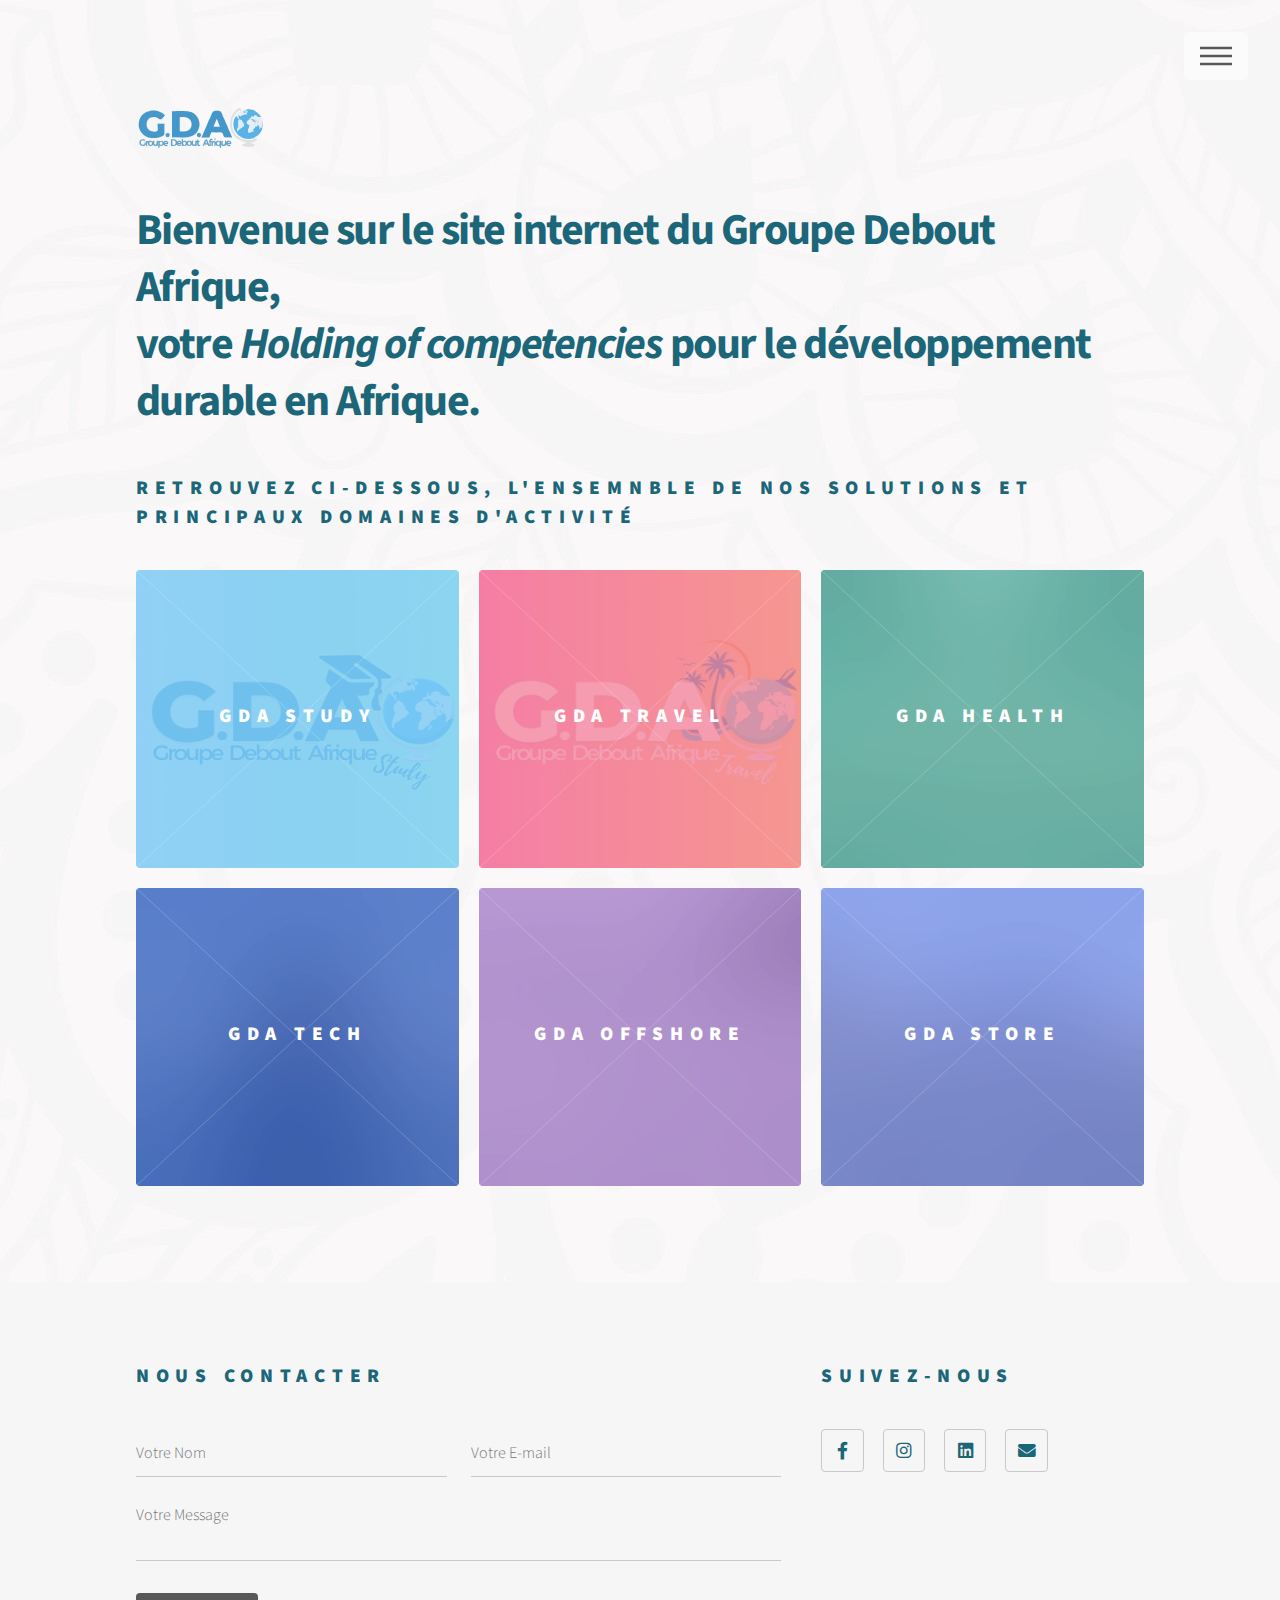
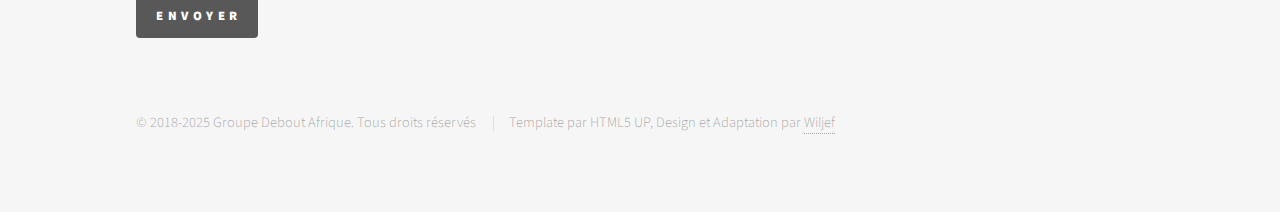
<file: index.html>
<!DOCTYPE HTML>
<!--
	Adapted from Phantom by HTML5 UP modified by Wiljef
-->
<html lang="fr">
	<head>
		<title>Groupe Debout Afrique</title>
		<meta charset="utf-8" />
		<meta name="viewport" content="width=device-width, initial-scale=1, user-scalable=no" />
		<meta content="Bienvenue sur site du Groupe Debout Afrique, Acteur majeur pour le Développement Durable en Afrique. Nous offrons des services divers dans plusieurs secteurs d'activité tels que la santé numérique, l'éducation, les technologies de l'information, le digital et les solutions offshore." name="description">
		<meta content="Groupe Debout Afrique, A propos, c'est quoi gdafrica, Nos valeurs, Notre vision, Nos services, Nos domaines d'activité" name="keywords">
		<link rel="canonical" href="https://gdafrica.com/" >
		<link rel="apple-touch-icon" sizes="180x180" href="images/apple-touch-icon.png">
		<link rel="icon" type="image/png" sizes="32x32" href="images/favicon-32x32.png">
		<link rel="icon" type="image/png" sizes="16x16" href="images/favicon-16x16.png">
		<link rel="manifest" href="images/site.webmanifest">
		<link rel="stylesheet" href="assets/css/main.css" />
	</head>
	<body class="is-preload">
		<!-- Wrapper -->
			<div id="wrapper">

				<!-- Header -->
					<header id="header">
						<div class="inner">

							<!-- Logo -->
								<a href="index.html" class="logo">
									<span class="symbol"><img src="images/logo.svg" alt="logo du Groupe Debout Afrique" /></span>
								</a>

							<!-- Nav -->
								<nav>
									<ul>
										<li><a href="#menu">Menu</a></li>
									</ul>
								</nav>

						</div>
					</header>

				<!-- Menu -->
					<nav id="menu">
						<h2>Menu</h2>
						<ul>
							<li><a href="index.html">Accueil</a></li>
							<li><a href="about.html">A Propos</a></li>
							<li><a href="blog.html">Blog</a></li>
						</ul>
					</nav>

				<!-- Main -->
					<div id="main">
						<div class="inner">
							<header>
								<h1>Bienvenue sur le site internet du Groupe Debout Afrique,<br />
								votre <i>Holding of competencies</i> pour le développement durable en Afrique.</h1>
								<h2> Retrouvez ci-dessous, l'ensemnble de nos solutions et principaux domaines d'activité </h2>
							</header>
							<section class="tiles">
								<article class="style1">
									<span class="image">
										<img src="images/pic01.png" alt="GDA STUDY logo and presentation" />
									</span>
									<a href="https://study.gdafrica.com" target="_blank" rel="noopener">
										<h2>GDA STUDY</h2>
										<div class="content">
											<p>GDA STUDY est le programme d’orientation et d’accompagnement des jeunes et étudiants africains
												 dans leurs projets d'études à l'étranger.</p>
										</div>
									</a>
								</article>
								<article class="style2">
									<span class="image">
										<img src="images/pic02.jpg" alt="GDA TRAVEL logo and presentation" />
									</span>
									<a href="https://travel.gdafrica.com" target="_blank" rel="noopener">
										<h2>GDA TRAVEL</h2>
										<div class="content">
											<p>GDA TRAVEL est la plateforme qui vous accompagne dans vos projets de voyage et découverte de nouveaux horizons.</p>
										</div>
									</a>
								</article>
								<article class="style3">
									<span class="image">
										<img src="images/pic03.jpg" alt="GDA HEALTH logo and presentation" />
									</span>
									<a href="https://health.gdafrica.com" target="_blank" rel="noopener">
										<h2>GDA HEALTH</h2>
										<div class="content">
											<p>GDA HEALTH est la plateforme numérique qui propose des solutions innovantes dans le domaine de la santé.</p>
										</div>
									</a>
								</article>
								<article class="style4">
									<span class="image">
										<img src="images/pic04.jpg" alt="GDA TECH logo and presentation" />
									</span>
									<a href="https://tech.gdafrica.com" target="_blank" rel="noopener">
										<h2>GDA TECH</h2>
										<div class="content">
											<p>GDA TECH est la plateforme numérique qui propose des solutions innovantes à l'ère des avancées technologiques.</p>
										</div>
									</a>
								</article>
								<article class="style5">
									<span class="image">
										<img src="images/pic05.jpg" alt="GDA OFFSHORE logo and presentation" />
									</span>
									<a href="https://offshore.gdafrica.com" target="_blank" rel="noopener">
										<h2>GDA OFFSHORE</h2>
										<div class="content">
											<p>GDA OFFSHORE est la plateforme qui met à votre disposition des ressources humaines qualifées 
												et proposant des prestations aux standars internationaux.</p>
										</div>
									</a>
								</article>
								<article class="style6">
									<span class="image">
										<img src="images/pic06.jpg" alt="GDA STORE logo and presentation" />
									</span>
									<a href="https://store.gdafrica.com" target="_blank" rel="noopener">
										<h2>GDA STORE</h2>
										<div class="content">
											<p>GDA STORE est votre boutique en ligne vous offrons divers produits issus de l'artisanat ou de la transformation industrielle locale.</p>
										</div>
									</a>
								</article>
    						</section>
						</div>
					</div>

				<!-- Footer -->
					<footer id="footer">
						<div class="inner">
							<section>
								<h2>Nous Contacter</h2>
								<form name="gda-contact" method="POST" data-netlify-recaptcha="true" data-netlify="true">
									<div class="fields">
										<div class="field half">
											<input type="text" name="name" id="name" placeholder="Votre Nom" required/>
										</div>
										<div class="field half">
											<input type="email" name="email" id="email" placeholder="Votre E-mail" required/>
										</div>
										<div class="field">
											<textarea name="message" id="message" placeholder="Votre Message" required></textarea>
											<input type="checkbox" name="botcheck" class="hidden" style="display: none;">
										</div>
										<div data-netlify-recaptcha="true"></div>
									</div>
									<ul class="actions">
										<li><input type="submit" value="Envoyer" class="primary" /></li>
									</ul>
								</form>
							</section>
							<section>
								<h2>Suivez-nous</h2>
								<ul class="icons">
									<li><a href="https://facebook.com/zefirduclair" class="icon brands style2 fa-facebook-f"><span class="label">Facebook</span></a></li>
									<li><a href="https://instagram/_gdafrica" class="icon brands style2 fa-instagram"><span class="label">Instagram</span></a></li>
									<li><a href="https://linkedin.com/in/william-auto-77182260" class="icon brands style2 fa-linkedin"><span class="label">LinkedIn</span></a></li>
									<li><a href="mailto:contact@gdafrica.com" class="icon solid style2 fa-envelope"><span class="label">Email</span></a></li>
								</ul>
							</section>
							<ul class="copyright">
								<li>&copy; 2018-2025 Groupe Debout Afrique. Tous droits réservés</li>
								<li>Template par HTML5 UP, Design et Adaptation par <a href="https://linkedin.com/in/william-auto-77182260">Wiljef</a></li>
							</ul>
						</div>
					</footer>

			</div>

		<!-- Scripts -->
			<script src="assets/js/jquery.min.js"></script>
			<script src="assets/js/browser.min.js"></script>
			<script src="assets/js/breakpoints.min.js"></script>
			<script src="assets/js/util.js"></script>
			<script src="assets/js/main.js"></script>

	</body>
</html>
</file>
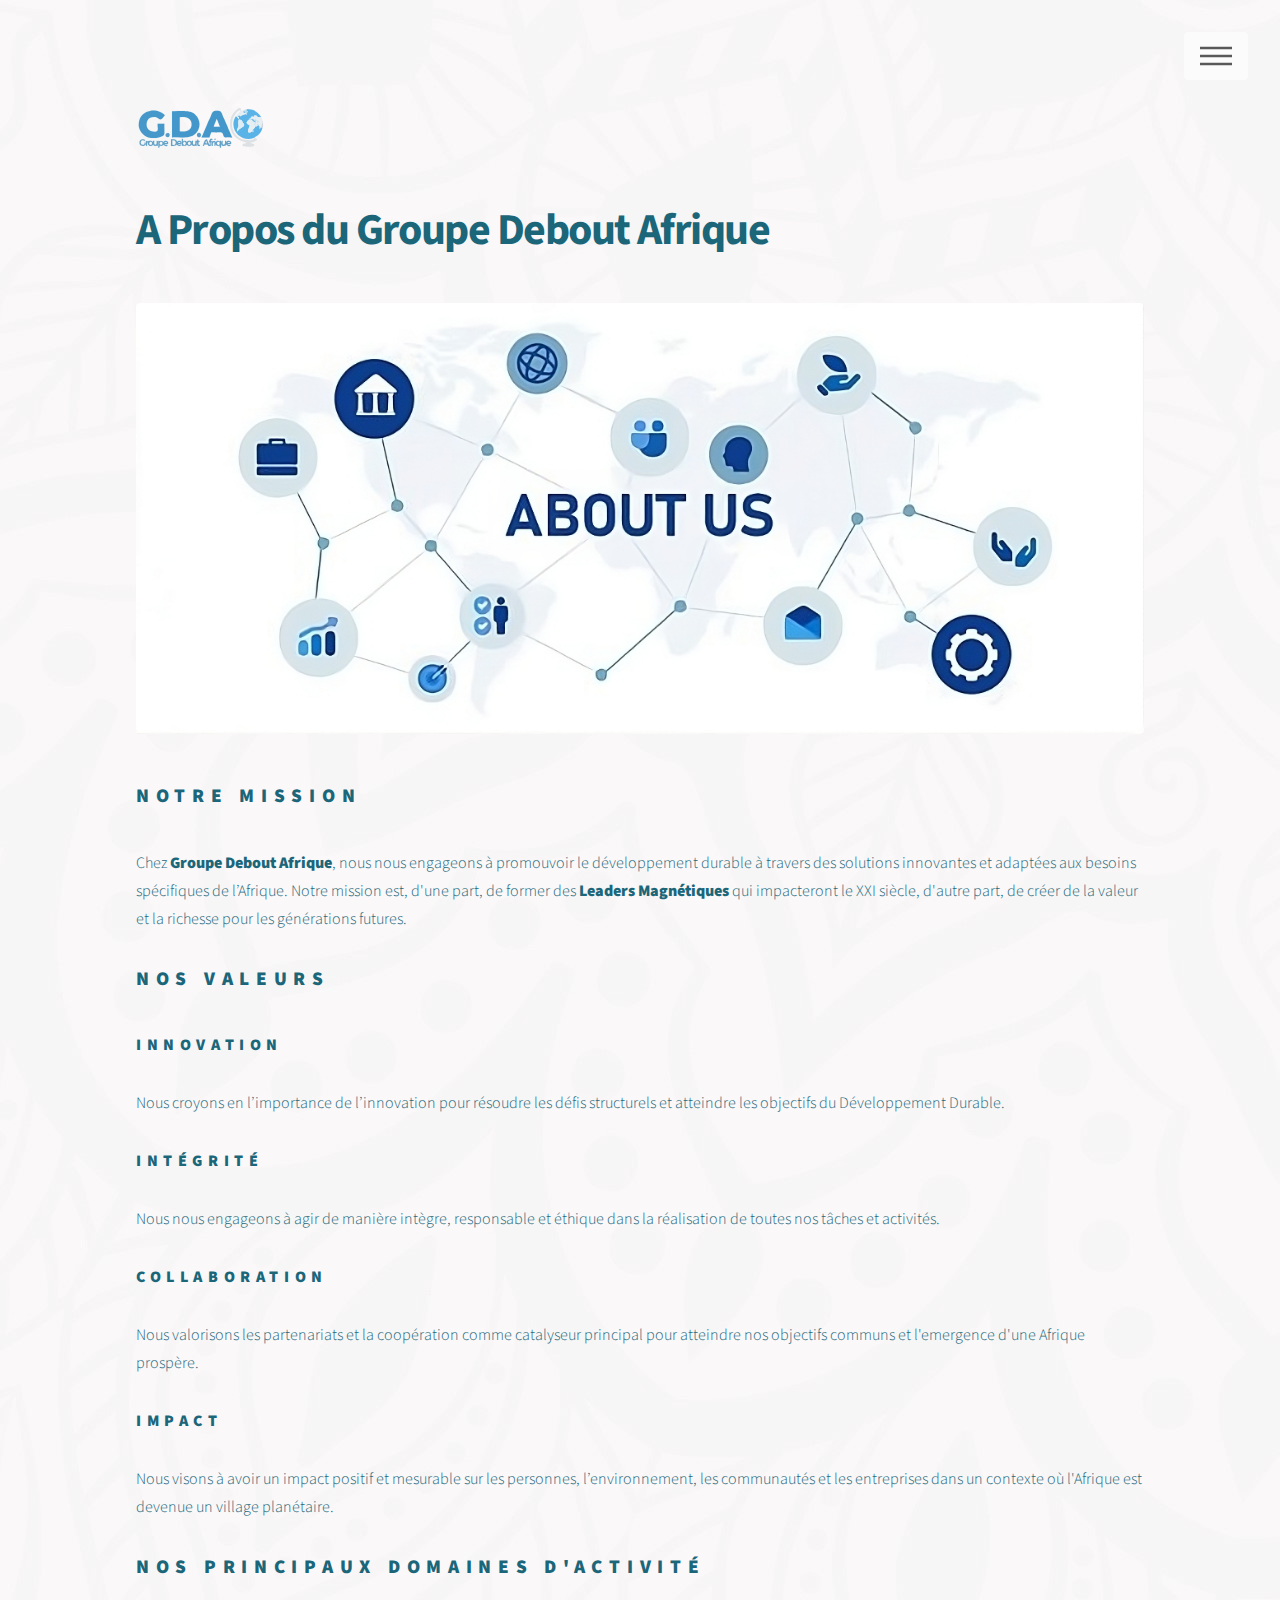
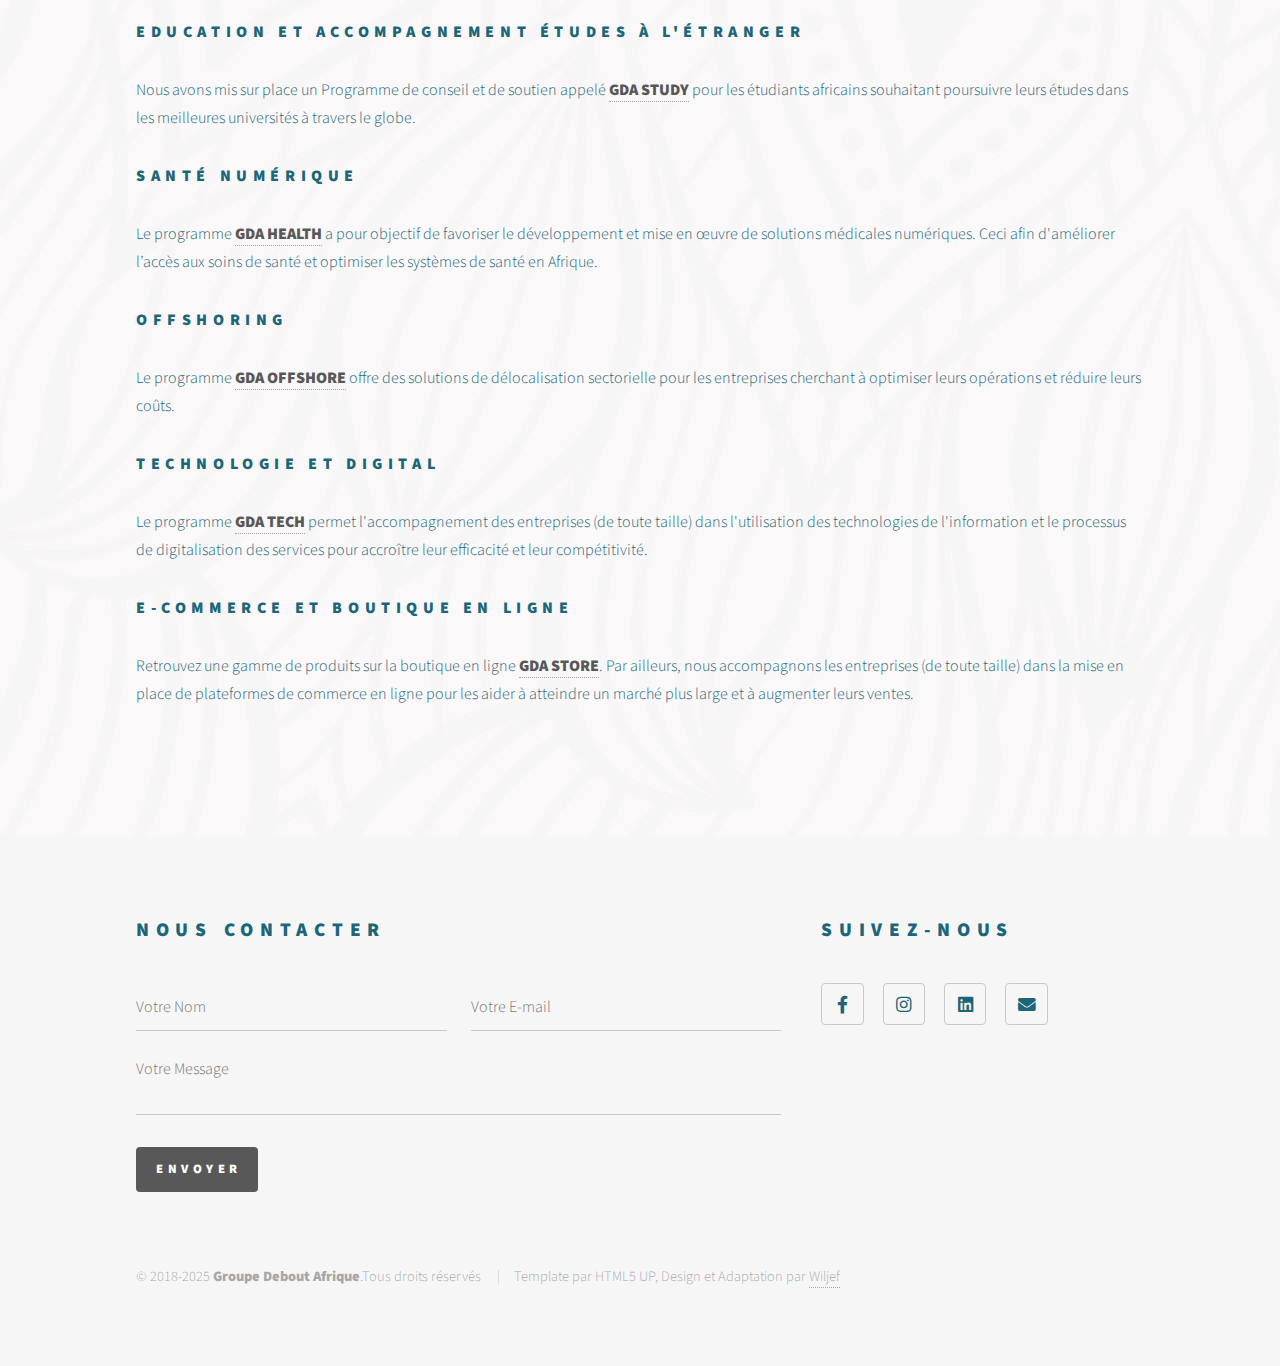
<file: about.html>
<!DOCTYPE HTML>
<!--
	Adapted from Phantom by HTML5 UP modified by Wiljef
-->
<html lang="fr">
	<head>
		<title>A Propos - Groupe Debout Afrique</title>
		<meta charset="utf-8" />
		<meta name="viewport" content="width=device-width, initial-scale=1, user-scalable=no" />
		<meta content="Découvrez le Groupe Debout Afrique, notre vision et nos valeurs pour un Développement Durable en Afrique." name="description">
		<meta content="Groupe Debout Afrique, A propos, C'est quoi gdafrica, Nos valeurs, Notre vision" name="keywords">
		<link rel="canonical" href="https://gdafrica.com/about" >
		<link rel="stylesheet" href="assets/css/main.css" />
		<noscript><link rel="stylesheet" href="assets/css/noscript.css" /></noscript>
	</head>
	<body class="is-preload">
		<!-- Wrapper -->
			<div id="wrapper">

				<!-- Header -->
					<header id="header">
						<div class="inner">

							<!-- Logo -->
								<a href="index.html" class="logo">
								<span class="symbol"><img src="images/logo.svg" alt="logo du Groupe Debout Afrique" /></span>
								</a>

							<!-- Nav -->
								<nav>
									<ul>
										<li><a href="#menu">Menu</a></li>
									</ul>
								</nav>

						</div>
					</header>

				<!-- Menu -->
					<nav id="menu">
						<h2>Menu</h2>
						<ul>
							<li><a href="index.html">Accueil</a></li>
							<li><a href="about.html">A Propos</a></li>
							<li><a href="blog.html">Blog</a></li>
						</ul>
					</nav>

				<!-- Main -->
					<div id="main">
						<div class="inner">
							<h1>A Propos du Groupe Debout Afrique</h1>
							<span class="image main"><img src="images/about.jpeg" alt="About image" /></span>
							<h2>Notre Mission</h2>
							<p>Chez <strong>Groupe Debout Afrique</strong>, nous nous engageons à promouvoir le développement durable à travers des solutions innovantes et adaptées aux besoins spécifiques de l’Afrique. Notre mission est, d'une part, de former des <strong>Leaders Magnétiques</strong> qui impacteront le XXI siècle, d'autre part, de créer de la valeur et la richesse pour les générations futures.</p>
							<h2>Nos Valeurs</h2>
							<h3>Innovation</h3>
							<p>Nous croyons en l’importance de l’innovation pour résoudre les défis structurels et atteindre les objectifs du Développement Durable.</p>
							<h3>Intégrité</h3>
							<p>Nous nous engageons à agir de manière intègre, responsable et éthique dans la réalisation de toutes nos tâches et activités.</p>
							<h3>Collaboration</h3>
							<p>Nous valorisons les partenariats et la coopération comme catalyseur principal pour atteindre nos objectifs communs et l'emergence d'une Afrique prospère.</p>
							<h3>Impact</h3>
							<p>Nous visons à avoir un impact positif et mesurable sur les personnes, l’environnement, les communautés et les entreprises dans un contexte où l'Afrique est devenue un village planétaire.</p>
							<h2>Nos Principaux Domaines d'Activité</h2>
							<h3>Education et Accompagnement études à l'étranger</h3>
							<p>Nous avons mis sur place un Programme de conseil et de soutien appelé <strong><a href="https://study.gdafrica.com">GDA STUDY</a></strong> pour les étudiants africains souhaitant poursuivre leurs études dans les meilleures universités à travers le globe.</p>
							<h3>Santé Numérique</h3>
							<p> Le programme <strong><a href="https://health.gdafrica.com" target="_blank" rel="noopener">GDA HEALTH</a></strong> a pour objectif de favoriser le développement et mise en œuvre de solutions médicales numériques. Ceci afin d'améliorer l’accès aux soins de santé et optimiser les systèmes de santé en Afrique.</p>
							<h3>Offshoring</h3>
							<p> Le programme <strong><a href="https://offshore.gdafrica.com" target="_blank" rel="noopener">GDA OFFSHORE</a></strong> offre des solutions de délocalisation sectorielle pour les entreprises cherchant à optimiser leurs opérations et réduire leurs coûts.</p>
							<h3>Technologie et Digital</h3>
							<p> Le programme <strong><a href="https://tech.gdafrica.com" target="_blank" rel="noopener">GDA TECH</a></strong> permet l'accompagnement des entreprises (de toute taille) dans l'utilisation des technologies de l'information et le processus de digitalisation des services pour accroître leur efficacité et leur compétitivité.</p>
							<h3>e-Commerce et Boutique en ligne</h3>
							<p> Retrouvez une gamme de produits sur la boutique en ligne <strong><a href="https://store.gdafrica.com" target="_blank" rel="noopener">GDA STORE</a></strong>. Par ailleurs, nous accompagnons les entreprises (de toute taille) dans la mise en place de plateformes de commerce en ligne pour les aider  à atteindre un marché plus large et à augmenter leurs ventes.</p>
						</div>
					</div>

				<!-- Footer -->
				<footer id="footer">
					<div class="inner">
						<section>
							<h2>Nous Contacter</h2>
								<form name="gda-contact" method="POST" data-netlify-recaptcha="true" data-netlify="true">
									<div class="fields">
										<div class="field half">
											<input type="text" name="name" id="name" placeholder="Votre Nom" required/>
										</div>
										<div class="field half">
											<input type="email" name="email" id="email" placeholder="Votre E-mail" required/>
										</div>
										<div class="field">
											<textarea name="message" id="message" placeholder="Votre Message" required></textarea>
											<input type="checkbox" name="botcheck" class="hidden" style="display: none;">
										</div>
										<div data-netlify-recaptcha="true"></div>
									</div>
									<ul class="actions">
										<li><input type="submit" value="Envoyer" class="primary" /></li>
									</ul>
								</form>
						</section>
						<section>
							<h2>Suivez-nous</h2>
							<ul class="icons">
								<li><a href="https://facebook.com/zefirduclair" class="icon brands style2 fa-facebook-f"><span class="label">Facebook</span></a></li>
								<li><a href="https://instagram.com/_gdafrica" class="icon brands style2 fa-instagram"><span class="label">Instagram</span></a></li>
								<li><a href="https://linkedin.com/in/william-auto-77182260" class="icon brands style2 fa-linkedin"><span class="label">LinkedIn</span></a></li>
								<li><a href="mailto:contact@gdafrica.com" class="icon solid style2 fa-envelope"><span class="label">Email</span></a></li>
							</ul>
						</section>
						<ul class="copyright">
							<li>&copy; 2018-2025 <strong>Groupe Debout Afrique</strong>.Tous droits réservés</li>
							<li>Template par HTML5 UP, Design et Adaptation par <a href="https://linkedin.com/in/william-auto-77182260">Wiljef</a></li>
						</ul>
					</div>
				</footer>

			</div>

		<!-- Scripts -->
			<script src="assets/js/jquery.min.js"></script>
			<script src="assets/js/browser.min.js"></script>
			<script src="assets/js/breakpoints.min.js"></script>
			<script src="assets/js/util.js"></script>
			<script src="assets/js/main.js"></script>

	</body>
</html>
</file>
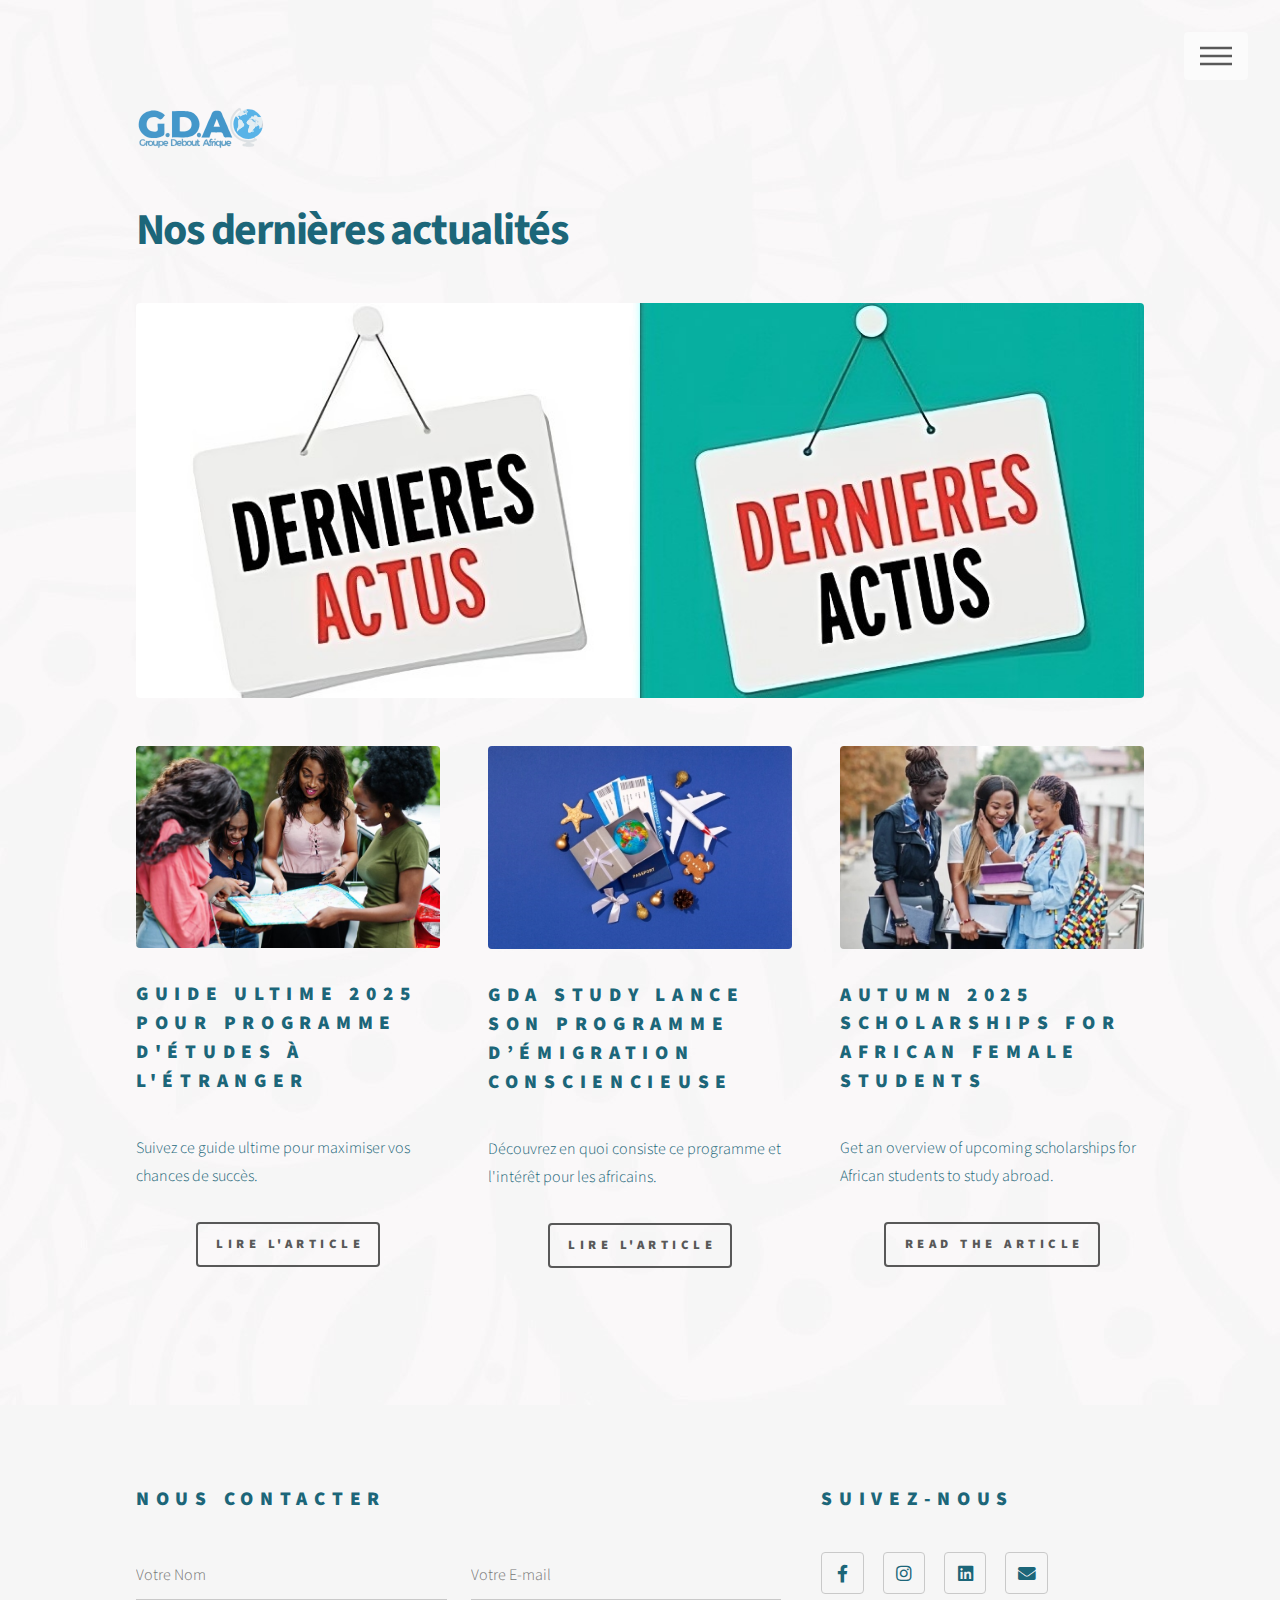
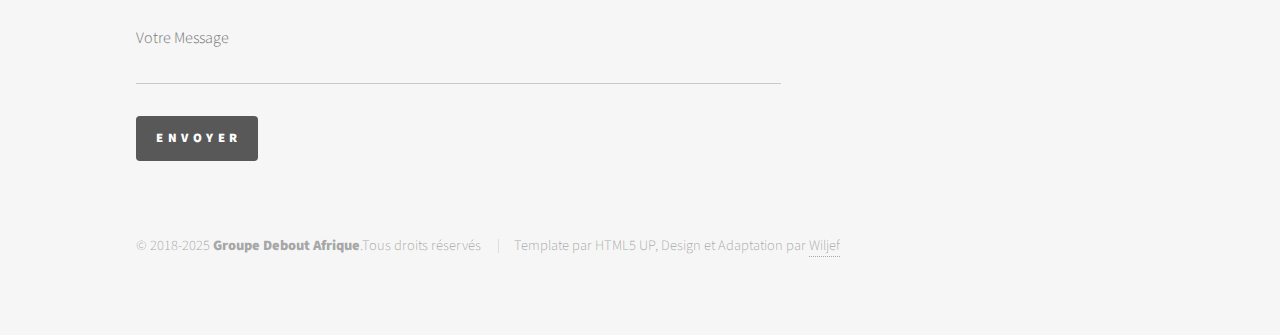
<file: blog.html>
<!DOCTYPE HTML>
<!--
	Adapted from Phantom by HTML5 UP modified by Wiljef
-->
<html lang="fr">
	<head>
		<title>Blog - Groupe Debout Afrique</title>
		<meta charset="utf-8" />
		<meta name="viewport" content="width=device-width, initial-scale=1, user-scalable=no" />
		<meta content="Découvrez les dernières actualités du Groupe Debout Afrique. Vous trouverez sur cette page l'ensemble des publications sur les différents services et programmes de GDAfrica." name="description">
		<meta content="Groupe Debout Afrique, Blog, c'est quoi gdafrica, Actualités, Publications, Nos services, Nos domaines d'activité" name="keywords">
		<link rel="canonical" href="https://gdafrica.com/blog" >
		<link rel="stylesheet" href="assets/css/main.css" />
		<noscript><link rel="stylesheet" href="assets/css/noscript.css" /></noscript>
	</head>
	<body class="is-preload">
		<!-- Wrapper -->
			<div id="wrapper">

				<!-- Header -->
					<header id="header">
						<div class="inner">

							<!-- Logo -->
								<a href="index.html" class="logo">
									<span class="symbol"><img src="images/logo.svg" alt="logo du Groupe Debout Afrique" /></span>
								</a>

							<!-- Nav -->
								<nav>
									<ul>
										<li><a href="#menu">Menu</a></li>
									</ul>
								</nav>

						</div>
					</header>

				<!-- Menu -->
					<nav id="menu">
						<h2>Menu</h2>
						<ul>
							<li><a href="index.html">Accueil</a></li>
							<li><a href="about.html">A Propos</a></li>
							<li><a href="blog.html">Blog</a></li>
						</ul>
					</nav>

				<!-- Main -->
					<div id="main">
						<div class="inner">
							<h1>Nos dernières actualités</h1>
							<span class="image main"><img src="images/mblog.jpeg" alt="Blog image illustration" /></span>
							<div class="row gtr-150">
								<div class="col-4 col-12-medium">
									<span class="image fit"><img src="images/blog3.jpg" alt="Guide Ultime 2025 pour Programme d'Études" /></span>
									<h2>Guide Ultime 2025 pour Programme d'Études à l'Étranger</h2>
									<p>Suivez ce guide ultime pour maximiser vos chances de succès.</p>
									<ul class="actions special">
									<li><a href="https://study.gdafrica.com/posts/guide-ultime-programme-etudes" target="_blank" rel="noopener" class="button">Lire l'article</a></li>
									</ul>
								</div>
								<div class="col-4 col-12-medium">
									<span class="image fit"><img src="images/blog2.jpg" alt="Programme d’Émigration Consciencieuse" /></span>
									<h2>GDA STUDY lance son Programme d’Émigration Consciencieuse</h2>
									<p>Découvrez en quoi consiste ce programme et l'intérêt pour les africains.</p>
									<ul class="actions special">
									<li><a href="https://study.gdafrica.com/posts/programme-emigration-consciencieuse" target="_blank" rel="noopener" class="button">Lire l'article</a></li>
									</ul>
								</div>
								<div class="col-4 col-12-medium">
									<span class="image fit"><img src="images/blog1.jpg" alt="Female students on campus" /></span>
									<h2>Autumn 2025 Scholarships for African Female Students</h2>
									<p>Get an overview of upcoming scholarships for African students to study abroad.</p>
									<ul class="actions special">
									<li><a href="https://study.gdafrica.com/posts/autumn-scholarships" target="_blank" rel="noopener" class="button">Read the Article</a></li>
									</ul>
								</div>
							</div>
						</div>
					</div>

				<!-- Footer -->
				<footer id="footer">
					<div class="inner">
						<section>
							<h2>Nous Contacter</h2>
								<form name="gda-contact" method="POST" data-netlify-recaptcha="true" data-netlify="true">
									<div class="fields">
										<div class="field half">
											<input type="text" name="name" id="name" placeholder="Votre Nom" required/>
										</div>
										<div class="field half">
											<input type="email" name="email" id="email" placeholder="Votre E-mail" required/>
										</div>
										<div class="field">
											<textarea name="message" id="message" placeholder="Votre Message" required></textarea>
											<input type="checkbox" name="botcheck" class="hidden" style="display: none;">
										</div>
										<div data-netlify-recaptcha="true"></div>
									</div>
									<ul class="actions">
										<li><input type="submit" value="Envoyer" class="primary" /></li>
									</ul>
								</form>
						</section>
						<section>
							<h2>Suivez-nous</h2>
							<ul class="icons">
								<li><a href="https://facebook.com/zefirduclair" class="icon brands style2 fa-facebook-f"><span class="label">Facebook</span></a></li>
								<li><a href="https://instagram.com/_gdafrica" class="icon brands style2 fa-instagram"><span class="label">Instagram</span></a></li>
								<li><a href="https://linkedin.com/in/william-auto-77182260" class="icon brands style2 fa-linkedin"><span class="label">LinkedIn</span></a></li>
								<li><a href="mailto:contact@gdafrica.com" class="icon solid style2 fa-envelope"><span class="label">Email</span></a></li>
							</ul>
						</section>
						<ul class="copyright">
							<li>&copy; 2018-2025 <strong>Groupe Debout Afrique</strong>.Tous droits réservés</li>
							<li>Template par HTML5 UP, Design et Adaptation par <a href="https://linkedin.com/in/william-auto-77182260">Wiljef</a></li>
						</ul>
					</div>
				</footer>

			</div>

		<!-- Scripts -->
			<script src="assets/js/jquery.min.js"></script>
			<script src="assets/js/browser.min.js"></script>
			<script src="assets/js/breakpoints.min.js"></script>
			<script src="assets/js/util.js"></script>
			<script src="assets/js/main.js"></script>

	</body>
</html>
</file>
<file: assets/css/noscript.css>
/*
	Phantom by HTML5 UP
	html5up.net | @ajlkn
	Free for personal and commercial use under the CCA 3.0 license (html5up.net/license)
*/

/* Tiles */

	body.is-preload .tiles article {
		-moz-transform: none;
		-webkit-transform: none;
		-ms-transform: none;
		transform: none;
		opacity: 1;
	}
</file>
<file: assets/css/main.css>
@import url(fontawesome-all.min.css);
@import url("https://fonts.googleapis.com/css?family=Source+Sans+Pro:300,700,900");

/*
	Phantom by HTML5 UP
	html5up.net | @ajlkn
	Free for personal and commercial use under the CCA 3.0 license (html5up.net/license)
*/

html, body, div, span, applet, object,
iframe, h1, h2, h3, h4, h5, h6, p, blockquote,
pre, a, abbr, acronym, address, big, cite,
code, del, dfn, em, img, ins, kbd, q, s, samp,
small, strike, strong, sub, sup, tt, var, b,
u, i, center, dl, dt, dd, ol, ul, li, fieldset,
form, label, legend, table, caption, tbody,
tfoot, thead, tr, th, td, article, aside,
canvas, details, embed, figure, figcaption,
footer, header, hgroup, menu, nav, output, ruby,
section, summary, time, mark, audio, video {
	margin: 0;
	padding: 0;
	border: 0;
	font-size: 100%;
	font: inherit;
	vertical-align: baseline;}

article, aside, details, figcaption, figure,
footer, header, hgroup, menu, nav, section {
	display: block;}

body {
	line-height: 1;
}

ol, ul {
	list-style: none;
}

blockquote, q {
	quotes: none;
}

	blockquote:before, blockquote:after, q:before, q:after {
		content: '';
		content: none;
	}

table {
	border-collapse: collapse;
	border-spacing: 0;
}

body {
	-webkit-text-size-adjust: none;
}

mark {
	background-color: transparent;
	color: inherit;
}

input::-moz-focus-inner {
	border: 0;
	padding: 0;
}

input, select, textarea {
	-moz-appearance: none;
	-webkit-appearance: none;
	-ms-appearance: none;
	appearance: none;
}

/* Basic */

	@-ms-viewport {
		width: device-width;
	}

	body {
		-ms-overflow-style: scrollbar;
	}

	@media screen and (max-width: 480px) {

		html, body {
			min-width: 320px;
		}

	}

	html {
		box-sizing: border-box;
	}

	*, *:before, *:after {
		box-sizing: inherit;
	}

	body {
		background-image: url(/images/bg_img.jpg);
		background-color: #f6f6f6;
	}

		body.is-preload *, body.is-preload *:before, body.is-preload *:after {
			-moz-animation: none !important;
			-webkit-animation: none !important;
			-ms-animation: none !important;
			animation: none !important;
			-moz-transition: none !important;
			-webkit-transition: none !important;
			-ms-transition: none !important;
			transition: none !important;
		}

/* Type */

	body, input, select, textarea {
		color: #1c6679;
		font-family: "Source Sans Pro", Helvetica, sans-serif;
		font-size: 16pt;
		font-weight: 300;
		line-height: 1.75;
	}

		@media screen and (max-width: 1680px) {

			body, input, select, textarea {
				font-size: 14pt;
			}

		}

		@media screen and (max-width: 1280px) {

			body, input, select, textarea {
				font-size: 12pt;
			}

		}

	a {
		-moz-transition: border-bottom-color 0.2s ease, color 0.2s ease;
		-webkit-transition: border-bottom-color 0.2s ease, color 0.2s ease;
		-ms-transition: border-bottom-color 0.2s ease, color 0.2s ease;
		transition: border-bottom-color 0.2s ease, color 0.2s ease;
		text-decoration: none;
		color: #585858;
		border-bottom: dotted 1px rgba(88, 88, 88, 0.5);
	}

		a:hover {
			border-bottom-color: transparent;
			color: #ee3232 !important;
		}

	strong, b {
		font-weight: 900;
	}

	em, i {
		font-style: italic;
	}

	p {
		margin: 0 0 2em 0;
	}

	h1 {
		font-size: 2.75em;
		font-weight: 700;
		line-height: 1.3;
		margin: 0 0 1em 0;
		letter-spacing: -0.035em;
	}

		h1 a {
			color: inherit;
		}

		@media screen and (max-width: 736px) {

			h1 {
				font-size: 1.8em;
				margin: 0 0 1em 0;
			}

		}

		@media screen and (max-width: 360px) {

			h1 {
				font-size: 1.75em;
			}

		}

	h2, h3, h4, h5, h6 {
		font-weight: 900;
		line-height: 1.5;
		margin: 0 0 2em 0;
		text-transform: uppercase;
		letter-spacing: 0.35em;
	}

		h2 a, h3 a, h4 a, h5 a, h6 a {
			color: inherit;
		}

	h2 {
		font-size: 1.2em;
	}

	h3 {
		font-size: 1em;
	}

	h4 {
		font-size: 0.8em;
	}

	h5 {
		font-size: 0.8em;
	}

	h6 {
		font-size: 0.8em;
	}

	@media screen and (max-width: 980px) {

		h1 br, h2 br, h3 br, h4 br, h5 br, h6 br {
			display: none;
		}

	}

	@media screen and (max-width: 736px) {

		h2 {
			font-size: 1em;
		}

		h3 {
			font-size: 0.8em;
		}

	}

	sub {
		font-size: 0.8em;
		position: relative;
		top: 0.5em;
	}

	sup {
		font-size: 0.8em;
		position: relative;
		top: -0.5em;
	}

	blockquote {
		border-left: solid 4px #c9c9c9;
		font-style: italic;
		margin: 0 0 2em 0;
		padding: 0.5em 0 0.5em 2em;
	}

	code {
		background: rgba(144, 144, 144, 0.075);
		border-radius: 4px;
		border: solid 1px #c9c9c9;
		font-family: "Courier New", monospace;
		font-size: 0.9em;
		margin: 0 0.25em;
		padding: 0.25em 0.65em;
	}

	pre {
		-webkit-overflow-scrolling: touch;
		font-family: "Courier New", monospace;
		font-size: 0.9em;
		margin: 0 0 2em 0;
	}

		pre code {
			display: block;
			line-height: 1.75;
			padding: 1em 1.5em;
			overflow-x: auto;
		}

	hr {
		border: 0;
		border-bottom: solid 1px #c9c9c9;
		margin: 2em 0;
	}

		hr.major {
			margin: 3em 0;
		}

	.align-left {
		text-align: left;
	}

	.align-center {
		text-align: center;
	}

	.align-right {
		text-align: right;
	}

/* Row */

	.row {
		display: flex;
		flex-wrap: wrap;
		box-sizing: border-box;
		align-items: stretch;
	}

		.row > * {
			box-sizing: border-box;
		}

		.row.gtr-uniform > * > :last-child {
			margin-bottom: 0;
		}

		.row.aln-left {
			justify-content: flex-start;
		}

		.row.aln-center {
			justify-content: center;
		}

		.row.aln-right {
			justify-content: flex-end;
		}

		.row.aln-top {
			align-items: flex-start;
		}

		.row.aln-middle {
			align-items: center;
		}

		.row.aln-bottom {
			align-items: flex-end;
		}

		.row > .imp {
			order: -1;
		}

		.row > .col-1 {
			width: 8.33333%;
		}

		.row > .off-1 {
			margin-left: 8.33333%;
		}

		.row > .col-2 {
			width: 16.66667%;
		}

		.row > .off-2 {
			margin-left: 16.66667%;
		}

		.row > .col-3 {
			width: 25%;
		}

		.row > .off-3 {
			margin-left: 25%;
		}

		.row > .col-4 {
			width: 33.33333%;
		}

		.row > .off-4 {
			margin-left: 33.33333%;
		}

		.row > .col-5 {
			width: 41.66667%;
		}

		.row > .off-5 {
			margin-left: 41.66667%;
		}

		.row > .col-6 {
			width: 50%;
		}

		.row > .off-6 {
			margin-left: 50%;
		}

		.row > .col-7 {
			width: 58.33333%;
		}

		.row > .off-7 {
			margin-left: 58.33333%;
		}

		.row > .col-8 {
			width: 66.66667%;
		}

		.row > .off-8 {
			margin-left: 66.66667%;
		}

		.row > .col-9 {
			width: 75%;
		}

		.row > .off-9 {
			margin-left: 75%;
		}

		.row > .col-10 {
			width: 83.33333%;
		}

		.row > .off-10 {
			margin-left: 83.33333%;
		}

		.row > .col-11 {
			width: 91.66667%;
		}

		.row > .off-11 {
			margin-left: 91.66667%;
		}

		.row > .col-12 {
			width: 100%;
		}

		.row > .off-12 {
			margin-left: 100%;
		}

		.row.gtr-0 {
			margin-top: 0;
			margin-left: 0em;
		}

			.row.gtr-0 > * {
				padding: 0 0 0 0em;
			}

			.row.gtr-0.gtr-uniform {
				margin-top: 0em;
			}

				.row.gtr-0.gtr-uniform > * {
					padding-top: 0em;
				}

		.row.gtr-25 {
			margin-top: 0;
			margin-left: -0.5em;
		}

			.row.gtr-25 > * {
				padding: 0 0 0 0.5em;
			}

			.row.gtr-25.gtr-uniform {
				margin-top: -0.5em;
			}

				.row.gtr-25.gtr-uniform > * {
					padding-top: 0.5em;
				}

		.row.gtr-50 {
			margin-top: 0;
			margin-left: -1em;
		}

			.row.gtr-50 > * {
				padding: 0 0 0 1em;
			}

			.row.gtr-50.gtr-uniform {
				margin-top: -1em;
			}

				.row.gtr-50.gtr-uniform > * {
					padding-top: 1em;
				}

		.row {
			margin-top: 0;
			margin-left: -2em;
		}

			.row > * {
				padding: 0 0 0 2em;
			}

			.row.gtr-uniform {
				margin-top: -2em;
			}

				.row.gtr-uniform > * {
					padding-top: 2em;
				}

		.row.gtr-150 {
			margin-top: 0;
			margin-left: -3em;
		}

			.row.gtr-150 > * {
				padding: 0 0 0 3em;
			}

			.row.gtr-150.gtr-uniform {
				margin-top: -3em;
			}

				.row.gtr-150.gtr-uniform > * {
					padding-top: 3em;
				}

		.row.gtr-200 {
			margin-top: 0;
			margin-left: -4em;
		}

			.row.gtr-200 > * {
				padding: 0 0 0 4em;
			}

			.row.gtr-200.gtr-uniform {
				margin-top: -4em;
			}

				.row.gtr-200.gtr-uniform > * {
					padding-top: 4em;
				}

		@media screen and (max-width: 1680px) {

			.row {
				display: flex;
				flex-wrap: wrap;
				box-sizing: border-box;
				align-items: stretch;
			}

				.row > * {
					box-sizing: border-box;
				}

				.row.gtr-uniform > * > :last-child {
					margin-bottom: 0;
				}

				.row.aln-left {
					justify-content: flex-start;
				}

				.row.aln-center {
					justify-content: center;
				}

				.row.aln-right {
					justify-content: flex-end;
				}

				.row.aln-top {
					align-items: flex-start;
				}

				.row.aln-middle {
					align-items: center;
				}

				.row.aln-bottom {
					align-items: flex-end;
				}

				.row > .imp-xlarge {
					order: -1;
				}

				.row > .col-1-xlarge {
					width: 8.33333%;
				}

				.row > .off-1-xlarge {
					margin-left: 8.33333%;
				}

				.row > .col-2-xlarge {
					width: 16.66667%;
				}

				.row > .off-2-xlarge {
					margin-left: 16.66667%;
				}

				.row > .col-3-xlarge {
					width: 25%;
				}

				.row > .off-3-xlarge {
					margin-left: 25%;
				}

				.row > .col-4-xlarge {
					width: 33.33333%;
				}

				.row > .off-4-xlarge {
					margin-left: 33.33333%;
				}

				.row > .col-5-xlarge {
					width: 41.66667%;
				}

				.row > .off-5-xlarge {
					margin-left: 41.66667%;
				}

				.row > .col-6-xlarge {
					width: 50%;
				}

				.row > .off-6-xlarge {
					margin-left: 50%;
				}

				.row > .col-7-xlarge {
					width: 58.33333%;
				}

				.row > .off-7-xlarge {
					margin-left: 58.33333%;
				}

				.row > .col-8-xlarge {
					width: 66.66667%;
				}

				.row > .off-8-xlarge {
					margin-left: 66.66667%;
				}

				.row > .col-9-xlarge {
					width: 75%;
				}

				.row > .off-9-xlarge {
					margin-left: 75%;
				}

				.row > .col-10-xlarge {
					width: 83.33333%;
				}

				.row > .off-10-xlarge {
					margin-left: 83.33333%;
				}

				.row > .col-11-xlarge {
					width: 91.66667%;
				}

				.row > .off-11-xlarge {
					margin-left: 91.66667%;
				}

				.row > .col-12-xlarge {
					width: 100%;
				}

				.row > .off-12-xlarge {
					margin-left: 100%;
				}

				.row.gtr-0 {
					margin-top: 0;
					margin-left: 0em;
				}

					.row.gtr-0 > * {
						padding: 0 0 0 0em;
					}

					.row.gtr-0.gtr-uniform {
						margin-top: 0em;
					}

						.row.gtr-0.gtr-uniform > * {
							padding-top: 0em;
						}

				.row.gtr-25 {
					margin-top: 0;
					margin-left: -0.5em;
				}

					.row.gtr-25 > * {
						padding: 0 0 0 0.5em;
					}

					.row.gtr-25.gtr-uniform {
						margin-top: -0.5em;
					}

						.row.gtr-25.gtr-uniform > * {
							padding-top: 0.5em;
						}

				.row.gtr-50 {
					margin-top: 0;
					margin-left: -1em;
				}

					.row.gtr-50 > * {
						padding: 0 0 0 1em;
					}

					.row.gtr-50.gtr-uniform {
						margin-top: -1em;
					}

						.row.gtr-50.gtr-uniform > * {
							padding-top: 1em;
						}

				.row {
					margin-top: 0;
					margin-left: -2em;
				}

					.row > * {
						padding: 0 0 0 2em;
					}

					.row.gtr-uniform {
						margin-top: -2em;
					}

						.row.gtr-uniform > * {
							padding-top: 2em;
						}

				.row.gtr-150 {
					margin-top: 0;
					margin-left: -3em;
				}

					.row.gtr-150 > * {
						padding: 0 0 0 3em;
					}

					.row.gtr-150.gtr-uniform {
						margin-top: -3em;
					}

						.row.gtr-150.gtr-uniform > * {
							padding-top: 3em;
						}

				.row.gtr-200 {
					margin-top: 0;
					margin-left: -4em;
				}

					.row.gtr-200 > * {
						padding: 0 0 0 4em;
					}

					.row.gtr-200.gtr-uniform {
						margin-top: -4em;
					}

						.row.gtr-200.gtr-uniform > * {
							padding-top: 4em;
						}

		}

		@media screen and (max-width: 1280px) {

			.row {
				display: flex;
				flex-wrap: wrap;
				box-sizing: border-box;
				align-items: stretch;
			}

				.row > * {
					box-sizing: border-box;
				}

				.row.gtr-uniform > * > :last-child {
					margin-bottom: 0;
				}

				.row.aln-left {
					justify-content: flex-start;
				}

				.row.aln-center {
					justify-content: center;
				}

				.row.aln-right {
					justify-content: flex-end;
				}

				.row.aln-top {
					align-items: flex-start;
				}

				.row.aln-middle {
					align-items: center;
				}

				.row.aln-bottom {
					align-items: flex-end;
				}

				.row > .imp-large {
					order: -1;
				}

				.row > .col-1-large {
					width: 8.33333%;
				}

				.row > .off-1-large {
					margin-left: 8.33333%;
				}

				.row > .col-2-large {
					width: 16.66667%;
				}

				.row > .off-2-large {
					margin-left: 16.66667%;
				}

				.row > .col-3-large {
					width: 25%;
				}

				.row > .off-3-large {
					margin-left: 25%;
				}

				.row > .col-4-large {
					width: 33.33333%;
				}

				.row > .off-4-large {
					margin-left: 33.33333%;
				}

				.row > .col-5-large {
					width: 41.66667%;
				}

				.row > .off-5-large {
					margin-left: 41.66667%;
				}

				.row > .col-6-large {
					width: 50%;
				}

				.row > .off-6-large {
					margin-left: 50%;
				}

				.row > .col-7-large {
					width: 58.33333%;
				}

				.row > .off-7-large {
					margin-left: 58.33333%;
				}

				.row > .col-8-large {
					width: 66.66667%;
				}

				.row > .off-8-large {
					margin-left: 66.66667%;
				}

				.row > .col-9-large {
					width: 75%;
				}

				.row > .off-9-large {
					margin-left: 75%;
				}

				.row > .col-10-large {
					width: 83.33333%;
				}

				.row > .off-10-large {
					margin-left: 83.33333%;
				}

				.row > .col-11-large {
					width: 91.66667%;
				}

				.row > .off-11-large {
					margin-left: 91.66667%;
				}

				.row > .col-12-large {
					width: 100%;
				}

				.row > .off-12-large {
					margin-left: 100%;
				}

				.row.gtr-0 {
					margin-top: 0;
					margin-left: 0em;
				}

					.row.gtr-0 > * {
						padding: 0 0 0 0em;
					}

					.row.gtr-0.gtr-uniform {
						margin-top: 0em;
					}

						.row.gtr-0.gtr-uniform > * {
							padding-top: 0em;
						}

				.row.gtr-25 {
					margin-top: 0;
					margin-left: -0.5em;
				}

					.row.gtr-25 > * {
						padding: 0 0 0 0.5em;
					}

					.row.gtr-25.gtr-uniform {
						margin-top: -0.5em;
					}

						.row.gtr-25.gtr-uniform > * {
							padding-top: 0.5em;
						}

				.row.gtr-50 {
					margin-top: 0;
					margin-left: -1em;
				}

					.row.gtr-50 > * {
						padding: 0 0 0 1em;
					}

					.row.gtr-50.gtr-uniform {
						margin-top: -1em;
					}

						.row.gtr-50.gtr-uniform > * {
							padding-top: 1em;
						}

				.row {
					margin-top: 0;
					margin-left: -2em;
				}

					.row > * {
						padding: 0 0 0 2em;
					}

					.row.gtr-uniform {
						margin-top: -2em;
					}

						.row.gtr-uniform > * {
							padding-top: 2em;
						}

				.row.gtr-150 {
					margin-top: 0;
					margin-left: -3em;
				}

					.row.gtr-150 > * {
						padding: 0 0 0 3em;
					}

					.row.gtr-150.gtr-uniform {
						margin-top: -3em;
					}

						.row.gtr-150.gtr-uniform > * {
							padding-top: 3em;
						}

				.row.gtr-200 {
					margin-top: 0;
					margin-left: -4em;
				}

					.row.gtr-200 > * {
						padding: 0 0 0 4em;
					}

					.row.gtr-200.gtr-uniform {
						margin-top: -4em;
					}

						.row.gtr-200.gtr-uniform > * {
							padding-top: 4em;
						}

		}

		@media screen and (max-width: 980px) {

			.row {
				display: flex;
				flex-wrap: wrap;
				box-sizing: border-box;
				align-items: stretch;
			}

				.row > * {
					box-sizing: border-box;
				}

				.row.gtr-uniform > * > :last-child {
					margin-bottom: 0;
				}

				.row.aln-left {
					justify-content: flex-start;
				}

				.row.aln-center {
					justify-content: center;
				}

				.row.aln-right {
					justify-content: flex-end;
				}

				.row.aln-top {
					align-items: flex-start;
				}

				.row.aln-middle {
					align-items: center;
				}

				.row.aln-bottom {
					align-items: flex-end;
				}

				.row > .imp-medium {
					order: -1;
				}

				.row > .col-1-medium {
					width: 8.33333%;
				}

				.row > .off-1-medium {
					margin-left: 8.33333%;
				}

				.row > .col-2-medium {
					width: 16.66667%;
				}

				.row > .off-2-medium {
					margin-left: 16.66667%;
				}

				.row > .col-3-medium {
					width: 25%;
				}

				.row > .off-3-medium {
					margin-left: 25%;
				}

				.row > .col-4-medium {
					width: 33.33333%;
				}

				.row > .off-4-medium {
					margin-left: 33.33333%;
				}

				.row > .col-5-medium {
					width: 41.66667%;
				}

				.row > .off-5-medium {
					margin-left: 41.66667%;
				}

				.row > .col-6-medium {
					width: 50%;
				}

				.row > .off-6-medium {
					margin-left: 50%;
				}

				.row > .col-7-medium {
					width: 58.33333%;
				}

				.row > .off-7-medium {
					margin-left: 58.33333%;
				}

				.row > .col-8-medium {
					width: 66.66667%;
				}

				.row > .off-8-medium {
					margin-left: 66.66667%;
				}

				.row > .col-9-medium {
					width: 75%;
				}

				.row > .off-9-medium {
					margin-left: 75%;
				}

				.row > .col-10-medium {
					width: 83.33333%;
				}

				.row > .off-10-medium {
					margin-left: 83.33333%;
				}

				.row > .col-11-medium {
					width: 91.66667%;
				}

				.row > .off-11-medium {
					margin-left: 91.66667%;
				}

				.row > .col-12-medium {
					width: 100%;
				}

				.row > .off-12-medium {
					margin-left: 100%;
				}

				.row.gtr-0 {
					margin-top: 0;
					margin-left: 0em;
				}

					.row.gtr-0 > * {
						padding: 0 0 0 0em;
					}

					.row.gtr-0.gtr-uniform {
						margin-top: 0em;
					}

						.row.gtr-0.gtr-uniform > * {
							padding-top: 0em;
						}

				.row.gtr-25 {
					margin-top: 0;
					margin-left: -0.375em;
				}

					.row.gtr-25 > * {
						padding: 0 0 0 0.375em;
					}

					.row.gtr-25.gtr-uniform {
						margin-top: -0.375em;
					}

						.row.gtr-25.gtr-uniform > * {
							padding-top: 0.375em;
						}

				.row.gtr-50 {
					margin-top: 0;
					margin-left: -0.75em;
				}

					.row.gtr-50 > * {
						padding: 0 0 0 0.75em;
					}

					.row.gtr-50.gtr-uniform {
						margin-top: -0.75em;
					}

						.row.gtr-50.gtr-uniform > * {
							padding-top: 0.75em;
						}

				.row {
					margin-top: 0;
					margin-left: -1.5em;
				}

					.row > * {
						padding: 0 0 0 1.5em;
					}

					.row.gtr-uniform {
						margin-top: -1.5em;
					}

						.row.gtr-uniform > * {
							padding-top: 1.5em;
						}

				.row.gtr-150 {
					margin-top: 0;
					margin-left: -2.25em;
				}

					.row.gtr-150 > * {
						padding: 0 0 0 2.25em;
					}

					.row.gtr-150.gtr-uniform {
						margin-top: -2.25em;
					}

						.row.gtr-150.gtr-uniform > * {
							padding-top: 2.25em;
						}

				.row.gtr-200 {
					margin-top: 0;
					margin-left: -3em;
				}

					.row.gtr-200 > * {
						padding: 0 0 0 3em;
					}

					.row.gtr-200.gtr-uniform {
						margin-top: -3em;
					}

						.row.gtr-200.gtr-uniform > * {
							padding-top: 3em;
						}

		}

		@media screen and (max-width: 736px) {

			.row {
				display: flex;
				flex-wrap: wrap;
				box-sizing: border-box;
				align-items: stretch;
			}

				.row > * {
					box-sizing: border-box;
				}

				.row.gtr-uniform > * > :last-child {
					margin-bottom: 0;
				}

				.row.aln-left {
					justify-content: flex-start;
				}

				.row.aln-center {
					justify-content: center;
				}

				.row.aln-right {
					justify-content: flex-end;
				}

				.row.aln-top {
					align-items: flex-start;
				}

				.row.aln-middle {
					align-items: center;
				}

				.row.aln-bottom {
					align-items: flex-end;
				}

				.row > .imp-small {
					order: -1;
				}

				.row > .col-1-small {
					width: 8.33333%;
				}

				.row > .off-1-small {
					margin-left: 8.33333%;
				}

				.row > .col-2-small {
					width: 16.66667%;
				}

				.row > .off-2-small {
					margin-left: 16.66667%;
				}

				.row > .col-3-small {
					width: 25%;
				}

				.row > .off-3-small {
					margin-left: 25%;
				}

				.row > .col-4-small {
					width: 33.33333%;
				}

				.row > .off-4-small {
					margin-left: 33.33333%;
				}

				.row > .col-5-small {
					width: 41.66667%;
				}

				.row > .off-5-small {
					margin-left: 41.66667%;
				}

				.row > .col-6-small {
					width: 50%;
				}

				.row > .off-6-small {
					margin-left: 50%;
				}

				.row > .col-7-small {
					width: 58.33333%;
				}

				.row > .off-7-small {
					margin-left: 58.33333%;
				}

				.row > .col-8-small {
					width: 66.66667%;
				}

				.row > .off-8-small {
					margin-left: 66.66667%;
				}

				.row > .col-9-small {
					width: 75%;
				}

				.row > .off-9-small {
					margin-left: 75%;
				}

				.row > .col-10-small {
					width: 83.33333%;
				}

				.row > .off-10-small {
					margin-left: 83.33333%;
				}

				.row > .col-11-small {
					width: 91.66667%;
				}

				.row > .off-11-small {
					margin-left: 91.66667%;
				}

				.row > .col-12-small {
					width: 100%;
				}

				.row > .off-12-small {
					margin-left: 100%;
				}

				.row.gtr-0 {
					margin-top: 0;
					margin-left: 0em;
				}

					.row.gtr-0 > * {
						padding: 0 0 0 0em;
					}

					.row.gtr-0.gtr-uniform {
						margin-top: 0em;
					}

						.row.gtr-0.gtr-uniform > * {
							padding-top: 0em;
						}

				.row.gtr-25 {
					margin-top: 0;
					margin-left: -0.25em;
				}

					.row.gtr-25 > * {
						padding: 0 0 0 0.25em;
					}

					.row.gtr-25.gtr-uniform {
						margin-top: -0.25em;
					}

						.row.gtr-25.gtr-uniform > * {
							padding-top: 0.25em;
						}

				.row.gtr-50 {
					margin-top: 0;
					margin-left: -0.5em;
				}

					.row.gtr-50 > * {
						padding: 0 0 0 0.5em;
					}

					.row.gtr-50.gtr-uniform {
						margin-top: -0.5em;
					}

						.row.gtr-50.gtr-uniform > * {
							padding-top: 0.5em;
						}

				.row {
					margin-top: 0;
					margin-left: -1em;
				}

					.row > * {
						padding: 0 0 0 1em;
					}

					.row.gtr-uniform {
						margin-top: -1em;
					}

						.row.gtr-uniform > * {
							padding-top: 1em;
						}

				.row.gtr-150 {
					margin-top: 0;
					margin-left: -1.5em;
				}

					.row.gtr-150 > * {
						padding: 0 0 0 1.5em;
					}

					.row.gtr-150.gtr-uniform {
						margin-top: -1.5em;
					}

						.row.gtr-150.gtr-uniform > * {
							padding-top: 1.5em;
						}

				.row.gtr-200 {
					margin-top: 0;
					margin-left: -2em;
				}

					.row.gtr-200 > * {
						padding: 0 0 0 2em;
					}

					.row.gtr-200.gtr-uniform {
						margin-top: -2em;
					}

						.row.gtr-200.gtr-uniform > * {
							padding-top: 2em;
						}

		}

		@media screen and (max-width: 480px) {

			.row {
				display: flex;
				flex-wrap: wrap;
				box-sizing: border-box;
				align-items: stretch;
			}

				.row > * {
					box-sizing: border-box;
				}

				.row.gtr-uniform > * > :last-child {
					margin-bottom: 0;
				}

				.row.aln-left {
					justify-content: flex-start;
				}

				.row.aln-center {
					justify-content: center;
				}

				.row.aln-right {
					justify-content: flex-end;
				}

				.row.aln-top {
					align-items: flex-start;
				}

				.row.aln-middle {
					align-items: center;
				}

				.row.aln-bottom {
					align-items: flex-end;
				}

				.row > .imp-xsmall {
					order: -1;
				}

				.row > .col-1-xsmall {
					width: 8.33333%;
				}

				.row > .off-1-xsmall {
					margin-left: 8.33333%;
				}

				.row > .col-2-xsmall {
					width: 16.66667%;
				}

				.row > .off-2-xsmall {
					margin-left: 16.66667%;
				}

				.row > .col-3-xsmall {
					width: 25%;
				}

				.row > .off-3-xsmall {
					margin-left: 25%;
				}

				.row > .col-4-xsmall {
					width: 33.33333%;
				}

				.row > .off-4-xsmall {
					margin-left: 33.33333%;
				}

				.row > .col-5-xsmall {
					width: 41.66667%;
				}

				.row > .off-5-xsmall {
					margin-left: 41.66667%;
				}

				.row > .col-6-xsmall {
					width: 50%;
				}

				.row > .off-6-xsmall {
					margin-left: 50%;
				}

				.row > .col-7-xsmall {
					width: 58.33333%;
				}

				.row > .off-7-xsmall {
					margin-left: 58.33333%;
				}

				.row > .col-8-xsmall {
					width: 66.66667%;
				}

				.row > .off-8-xsmall {
					margin-left: 66.66667%;
				}

				.row > .col-9-xsmall {
					width: 75%;
				}

				.row > .off-9-xsmall {
					margin-left: 75%;
				}

				.row > .col-10-xsmall {
					width: 83.33333%;
				}

				.row > .off-10-xsmall {
					margin-left: 83.33333%;
				}

				.row > .col-11-xsmall {
					width: 91.66667%;
				}

				.row > .off-11-xsmall {
					margin-left: 91.66667%;
				}

				.row > .col-12-xsmall {
					width: 100%;
				}

				.row > .off-12-xsmall {
					margin-left: 100%;
				}

				.row.gtr-0 {
					margin-top: 0;
					margin-left: 0em;
				}

					.row.gtr-0 > * {
						padding: 0 0 0 0em;
					}

					.row.gtr-0.gtr-uniform {
						margin-top: 0em;
					}

						.row.gtr-0.gtr-uniform > * {
							padding-top: 0em;
						}

				.row.gtr-25 {
					margin-top: 0;
					margin-left: -0.25em;
				}

					.row.gtr-25 > * {
						padding: 0 0 0 0.25em;
					}

					.row.gtr-25.gtr-uniform {
						margin-top: -0.25em;
					}

						.row.gtr-25.gtr-uniform > * {
							padding-top: 0.25em;
						}

				.row.gtr-50 {
					margin-top: 0;
					margin-left: -0.5em;
				}

					.row.gtr-50 > * {
						padding: 0 0 0 0.5em;
					}

					.row.gtr-50.gtr-uniform {
						margin-top: -0.5em;
					}

						.row.gtr-50.gtr-uniform > * {
							padding-top: 0.5em;
						}

				.row {
					margin-top: 0;
					margin-left: -1em;
				}

					.row > * {
						padding: 0 0 0 1em;
					}

					.row.gtr-uniform {
						margin-top: -1em;
					}

						.row.gtr-uniform > * {
							padding-top: 1em;
						}

				.row.gtr-150 {
					margin-top: 0;
					margin-left: -1.5em;
				}

					.row.gtr-150 > * {
						padding: 0 0 0 1.5em;
					}

					.row.gtr-150.gtr-uniform {
						margin-top: -1.5em;
					}

						.row.gtr-150.gtr-uniform > * {
							padding-top: 1.5em;
						}

				.row.gtr-200 {
					margin-top: 0;
					margin-left: -2em;
				}

					.row.gtr-200 > * {
						padding: 0 0 0 2em;
					}

					.row.gtr-200.gtr-uniform {
						margin-top: -2em;
					}

						.row.gtr-200.gtr-uniform > * {
							padding-top: 2em;
						}

		}

/* Section/Article */

	section.special, article.special {
		text-align: center;
	}

	header p {
		margin-top: -1em;
	}

	@media screen and (max-width: 736px) {

		header p {
			margin-top: 0;
		}

	}

/* Icon */

	.icon {
		text-decoration: none;
		border-bottom: none;
		position: relative;
	}

		.icon:before {
			-moz-osx-font-smoothing: grayscale;
			-webkit-font-smoothing: antialiased;
			display: inline-block;
			font-style: normal;
			font-variant: normal;
			text-rendering: auto;
			line-height: 1;
			text-transform: none !important;
			font-family: 'Font Awesome 5 Free';
			font-weight: 400;
		}

		.icon > .label {
			display: none;
		}

		.icon:before {
			line-height: inherit;
		}

		.icon.solid:before {
			font-weight: 900;
		}

		.icon.brands:before {
			font-family: 'Font Awesome 5 Brands';
		}

		.icon.style2 {
			-moz-transition: background-color 0.2s ease-in-out, color 0.2s ease-in-out, border-color 0.2s ease-in-out;
			-webkit-transition: background-color 0.2s ease-in-out, color 0.2s ease-in-out, border-color 0.2s ease-in-out;
			-ms-transition: background-color 0.2s ease-in-out, color 0.2s ease-in-out, border-color 0.2s ease-in-out;
			transition: background-color 0.2s ease-in-out, color 0.2s ease-in-out, border-color 0.2s ease-in-out;
			background-color: transparent;
			border: solid 1px #c9c9c9;
			border-radius: 4px;
			width: 2.65em;
			height: 2.65em;
			display: inline-block;
			text-align: center;
			line-height: 2.65em;
			color: inherit;
		}

			.icon.style2:before {
				font-size: 1.1em;
			}

			.icon.style2:hover {
				color: #f2849e;
				border-color: #f2849e;
			}

			.icon.style2:active {
				background-color: rgba(242, 132, 158, 0.1);
			}

/* List */

	ol {
		list-style: decimal;
		margin: 0 0 2em 0;
		padding-left: 1.25em;
	}

		ol li {
			padding-left: 0.25em;
		}

	ul {
		list-style: disc;
		margin: 0 0 2em 0;
		padding-left: 1em;
	}

		ul li {
			padding-left: 0.5em;
		}

		ul.alt {
			list-style: none;
			padding-left: 0;
		}

			ul.alt li {
				border-top: solid 1px #c9c9c9;
				padding: 0.5em 0;
			}

				ul.alt li:first-child {
					border-top: 0;
					padding-top: 0;
				}

	dl {
		margin: 0 0 2em 0;
	}

		dl dt {
			display: block;
			font-weight: 900;
			margin: 0 0 1em 0;
		}

		dl dd {
			margin-left: 2em;
		}

/* Actions */

	ul.actions {
		display: -moz-flex;
		display: -webkit-flex;
		display: -ms-flex;
		display: flex;
		cursor: default;
		list-style: none;
		margin-left: -1em;
		padding-left: 0;
	}

		ul.actions li {
			padding: 0 0 0 1em;
			vertical-align: middle;
		}

		ul.actions.special {
			-moz-justify-content: center;
			-webkit-justify-content: center;
			-ms-justify-content: center;
			justify-content: center;
			width: 100%;
			margin-left: 0;
		}

			ul.actions.special li:first-child {
				padding-left: 0;
			}

		ul.actions.stacked {
			-moz-flex-direction: column;
			-webkit-flex-direction: column;
			-ms-flex-direction: column;
			flex-direction: column;
			margin-left: 0;
		}

			ul.actions.stacked li {
				padding: 1.3em 0 0 0;
			}

				ul.actions.stacked li:first-child {
					padding-top: 0;
				}

		ul.actions.fit {
			width: calc(100% + 1em);
		}

			ul.actions.fit li {
				-moz-flex-grow: 1;
				-webkit-flex-grow: 1;
				-ms-flex-grow: 1;
				flex-grow: 1;
				-moz-flex-shrink: 1;
				-webkit-flex-shrink: 1;
				-ms-flex-shrink: 1;
				flex-shrink: 1;
				width: 100%;
			}

				ul.actions.fit li > * {
					width: 100%;
				}

			ul.actions.fit.stacked {
				width: 100%;
			}

		@media screen and (max-width: 480px) {

			ul.actions:not(.fixed) {
				-moz-flex-direction: column;
				-webkit-flex-direction: column;
				-ms-flex-direction: column;
				flex-direction: column;
				margin-left: 0;
				width: 100% !important;
			}

				ul.actions:not(.fixed) li {
					-moz-flex-grow: 1;
					-webkit-flex-grow: 1;
					-ms-flex-grow: 1;
					flex-grow: 1;
					-moz-flex-shrink: 1;
					-webkit-flex-shrink: 1;
					-ms-flex-shrink: 1;
					flex-shrink: 1;
					padding: 1em 0 0 0;
					text-align: center;
					width: 100%;
				}

					ul.actions:not(.fixed) li > * {
						width: 100%;
					}

					ul.actions:not(.fixed) li:first-child {
						padding-top: 0;
					}

					ul.actions:not(.fixed) li input[type="submit"],
					ul.actions:not(.fixed) li input[type="reset"],
					ul.actions:not(.fixed) li input[type="button"],
					ul.actions:not(.fixed) li button,
					ul.actions:not(.fixed) li .button {
						width: 100%;
					}

						ul.actions:not(.fixed) li input[type="submit"].icon:before,
						ul.actions:not(.fixed) li input[type="reset"].icon:before,
						ul.actions:not(.fixed) li input[type="button"].icon:before,
						ul.actions:not(.fixed) li button.icon:before,
						ul.actions:not(.fixed) li .button.icon:before {
							margin-left: -0.5rem;
						}

		}

/* Icons */

	ul.icons {
		cursor: default;
		list-style: none;
		padding-left: 0;
		margin: -1em 0 2em -1em;
	}

		ul.icons li {
			display: inline-block;
			padding: 1em 0 0 1em;
		}

/* Form */

	form {
		margin: 0 0 2em 0;
		overflow-x: hidden;
	}

		form > :last-child {
			margin-bottom: 0;
		}

		form > .fields {
			display: -moz-flex;
			display: -webkit-flex;
			display: -ms-flex;
			display: flex;
			-moz-flex-wrap: wrap;
			-webkit-flex-wrap: wrap;
			-ms-flex-wrap: wrap;
			flex-wrap: wrap;
			width: calc(100% + 3em);
			margin: -1.5em 0 2em -1.5em;
		}

			form > .fields > .field {
				-moz-flex-grow: 0;
				-webkit-flex-grow: 0;
				-ms-flex-grow: 0;
				flex-grow: 0;
				-moz-flex-shrink: 0;
				-webkit-flex-shrink: 0;
				-ms-flex-shrink: 0;
				flex-shrink: 0;
				padding: 1.5em 0 0 1.5em;
				width: calc(100% - 1.5em);
			}

				form > .fields > .field.half {
					width: calc(50% - 0.75em);
				}

				form > .fields > .field.third {
					width: calc(100%/3 - 0.5em);
				}

				form > .fields > .field.quarter {
					width: calc(25% - 0.375em);
				}

		@media screen and (max-width: 480px) {

			form > .fields {
				width: calc(100% + 3em);
				margin: -1.5em 0 2em -1.5em;
			}

				form > .fields > .field {
					padding: 1.5em 0 0 1.5em;
					width: calc(100% - 1.5em);
				}

					form > .fields > .field.half {
						width: calc(100% - 1.5em);
					}

					form > .fields > .field.third {
						width: calc(100% - 1.5em);
					}

					form > .fields > .field.quarter {
						width: calc(100% - 1.5em);
					}

		}

	label {
		display: block;
		font-size: 0.9em;
		font-weight: 900;
		margin: 0 0 1em 0;
	}

	input[type="text"],
	input[type="password"],
	input[type="email"],
	input[type="tel"],
	select,
	textarea {
		-moz-appearance: none;
		-webkit-appearance: none;
		-ms-appearance: none;
		appearance: none;
		background-color: transparent;
		border: none;
		border-radius: 0;
		border-bottom: solid 1px #c9c9c9;
		color: inherit;
		display: block;
		outline: 0;
		padding: 0;
		text-decoration: none;
		width: 100%;
	}

		input[type="text"]:invalid,
		input[type="password"]:invalid,
		input[type="email"]:invalid,
		input[type="tel"]:invalid,
		select:invalid,
		textarea:invalid {
			box-shadow: none;
		}

		input[type="text"]:focus,
		input[type="password"]:focus,
		input[type="email"]:focus,
		input[type="tel"]:focus,
		select:focus,
		textarea:focus {
			border-bottom-color: #f2849e;
			box-shadow: inset 0 -1px 0 0 #f2849e;
		}

	select {
		background-image: url("data:image/svg+xml;charset=utf8,%3Csvg xmlns='http://www.w3.org/2000/svg' width='40' height='40' preserveAspectRatio='none' viewBox='0 0 40 40'%3E%3Cpath d='M9.4,12.3l10.4,10.4l10.4-10.4c0.2-0.2,0.5-0.4,0.9-0.4c0.3,0,0.6,0.1,0.9,0.4l3.3,3.3c0.2,0.2,0.4,0.5,0.4,0.9 c0,0.4-0.1,0.6-0.4,0.9L20.7,31.9c-0.2,0.2-0.5,0.4-0.9,0.4c-0.3,0-0.6-0.1-0.9-0.4L4.3,17.3c-0.2-0.2-0.4-0.5-0.4-0.9 c0-0.4,0.1-0.6,0.4-0.9l3.3-3.3c0.2-0.2,0.5-0.4,0.9-0.4S9.1,12.1,9.4,12.3z' fill='%23c9c9c9' /%3E%3C/svg%3E");
		background-size: 1.25rem;
		background-repeat: no-repeat;
		background-position: calc(100% - 1rem) center;
		height: 3em;
		padding-right: 3em;
		text-overflow: ellipsis;
	}

		select option {
			background: #ffffff;
		}

		select:focus::-ms-value {
			background-color: transparent;
		}

		select::-ms-expand {
			display: none;
		}

	input[type="text"],
	input[type="password"],
	input[type="email"],
	select {
		height: 3em;
	}

	textarea {
		padding: 0;
		min-height: 3.75em;
	}

	input[type="checkbox"],
	input[type="radio"] {
		-moz-appearance: none;
		-webkit-appearance: none;
		-ms-appearance: none;
		appearance: none;
		display: block;
		float: left;
		margin-right: -2em;
		opacity: 0;
		width: 1em;
		z-index: -1;
	}

		input[type="checkbox"] + label,
		input[type="radio"] + label {
			text-decoration: none;
			color: #585858;
			cursor: pointer;
			display: inline-block;
			font-size: 1em;
			font-weight: 300;
			padding-left: 2.55em;
			padding-right: 0.75em;
			position: relative;
		}

			input[type="checkbox"] + label:before,
			input[type="radio"] + label:before {
				-moz-osx-font-smoothing: grayscale;
				-webkit-font-smoothing: antialiased;
				display: inline-block;
				font-style: normal;
				font-variant: normal;
				text-rendering: auto;
				line-height: 1;
				text-transform: none !important;
				font-family: 'Font Awesome 5 Free';
				font-weight: 900;
			}

			input[type="checkbox"] + label:before,
			input[type="radio"] + label:before {
				border-radius: 4px;
				border: solid 1px #c9c9c9;
				content: '';
				display: inline-block;
				font-size: 0.8em;
				height: 2.25em;
				left: 0;
				line-height: 2.25em;
				position: absolute;
				text-align: center;
				top: 0;
				width: 2.25em;
			}

		input[type="checkbox"]:checked + label:before,
		input[type="radio"]:checked + label:before {
			background: #585858;
			border-color: #585858;
			color: #ffffff;
			content: '\f00c';
		}

		input[type="checkbox"]:focus + label:before,
		input[type="radio"]:focus + label:before {
			border-color: #f2849e;
			box-shadow: 0 0 0 1px #f2849e;
		}

	input[type="checkbox"] + label:before {
		border-radius: 4px;
	}

	input[type="radio"] + label:before {
		border-radius: 100%;
	}

/* Box */

	.box {
		border-radius: 4px;
		border: solid 1px #c9c9c9;
		margin-bottom: 2em;
		padding: 1.5em;
	}

		.box > :last-child,
		.box > :last-child > :last-child,
		.box > :last-child > :last-child > :last-child {
			margin-bottom: 0;
		}

		.box.alt {
			border: 0;
			border-radius: 0;
			padding: 0;
		}

/* Image */

	.image {
		border-radius: 4px;
		border: 0;
		display: inline-block;
		position: relative;
	}

		.image img {
			border-radius: 4px;
			display: block;
		}

		.image.left, .image.right {
			max-width: 40%;
		}

			.image.left img, .image.right img {
				width: 100%;
			}

		.image.left {
			float: left;
			padding: 0 1.5em 1em 0;
			top: 0.25em;
		}

		.image.right {
			float: right;
			padding: 0 0 1em 1.5em;
			top: 0.25em;
		}

		.image.fit {
			display: block;
			margin: 0 0 2em 0;
			width: 100%;
		}

			.image.fit img {
				width: 100%;
			}

		.image.main {
			display: block;
			margin: 0 0 3em 0;
			width: 100%;
		}

			.image.main img {
				width: 100%;
			}

			@media screen and (max-width: 736px) {

				.image.main {
					margin: 0 0 2em 0;
				}

			}

/* Table */

	.table-wrapper {
		-webkit-overflow-scrolling: touch;
		overflow-x: auto;
	}

	table {
		margin: 0 0 2em 0;
		width: 100%;
	}

		table tbody tr {
			border: solid 1px #c9c9c9;
			border-left: 0;
			border-right: 0;
		}

			table tbody tr:nth-child(2n + 1) {
				background-color: rgba(144, 144, 144, 0.075);
			}

		table td {
			padding: 0.75em 0.75em;
		}

		table th {
			font-size: 0.9em;
			font-weight: 900;
			padding: 0 0.75em 0.75em 0.75em;
			text-align: left;
		}

		table thead {
			border-bottom: solid 2px #c9c9c9;
		}

		table tfoot {
			border-top: solid 2px #c9c9c9;
		}

		table.alt {
			border-collapse: separate;
		}

			table.alt tbody tr td {
				border: solid 1px #c9c9c9;
				border-left-width: 0;
				border-top-width: 0;
			}

				table.alt tbody tr td:first-child {
					border-left-width: 1px;
				}

			table.alt tbody tr:first-child td {
				border-top-width: 1px;
			}

			table.alt thead {
				border-bottom: 0;
			}

			table.alt tfoot {
				border-top: 0;
			}

/* Button */

	input[type="submit"],
	input[type="reset"],
	input[type="button"],
	button,
	.button {
		-moz-appearance: none;
		-webkit-appearance: none;
		-ms-appearance: none;
		appearance: none;
		-moz-transition: background-color 0.2s ease-in-out, color 0.2s ease-in-out, box-shadow 0.2s ease-in-out;
		-webkit-transition: background-color 0.2s ease-in-out, color 0.2s ease-in-out, box-shadow 0.2s ease-in-out;
		-ms-transition: background-color 0.2s ease-in-out, color 0.2s ease-in-out, box-shadow 0.2s ease-in-out;
		transition: background-color 0.2s ease-in-out, color 0.2s ease-in-out, box-shadow 0.2s ease-in-out;
		background-color: transparent;
		border-radius: 4px;
		border: 0;
		box-shadow: inset 0 0 0 2px #585858;
		color: #585858 !important;
		cursor: pointer;
		display: inline-block;
		font-size: 0.8em;
		font-weight: 900;
		height: 3.5em;
		letter-spacing: 0.35em;
		line-height: 3.45em;
		overflow: hidden;
		padding: 0 1.25em 0 1.6em;
		text-align: center;
		text-decoration: none;
		text-overflow: ellipsis;
		text-transform: uppercase;
		white-space: nowrap;
	}

		input[type="submit"].icon:before,
		input[type="reset"].icon:before,
		input[type="button"].icon:before,
		button.icon:before,
		.button.icon:before {
			margin-right: 0.5em;
		}

		input[type="submit"].fit,
		input[type="reset"].fit,
		input[type="button"].fit,
		button.fit,
		.button.fit {
			width: 100%;
		}

		input[type="submit"]:hover,
		input[type="reset"]:hover,
		input[type="button"]:hover,
		button:hover,
		.button:hover {
			color: #ee3232 !important;
			box-shadow: inset 0 0 0 2px #ee3232;
		}

		input[type="submit"]:active,
		input[type="reset"]:active,
		input[type="button"]:active,
		button:active,
		.button:active {
			background-color: rgba(242, 132, 158, 0.1);
		}

		input[type="submit"].small,
		input[type="reset"].small,
		input[type="button"].small,
		button.small,
		.button.small {
			font-size: 0.6em;
		}

		input[type="submit"].large,
		input[type="reset"].large,
		input[type="button"].large,
		button.large,
		.button.large {
			font-size: 1em;
		}

		input[type="submit"].primary,
		input[type="reset"].primary,
		input[type="button"].primary,
		button.primary,
		.button.primary {
			box-shadow: none;
			background-color: #585858;
			color: #ffffff !important;
		}

			input[type="submit"].primary:hover,
			input[type="reset"].primary:hover,
			input[type="button"].primary:hover,
			button.primary:hover,
			.button.primary:hover {
				background-color: #ee3232;
			}

			input[type="submit"].primary:active,
			input[type="reset"].primary:active,
			input[type="button"].primary:active,
			button.primary:active,
			.button.primary:active {
				background-color: #ee3232;
			}

		input[type="submit"].disabled, input[type="submit"]:disabled,
		input[type="reset"].disabled,
		input[type="reset"]:disabled,
		input[type="button"].disabled,
		input[type="button"]:disabled,
		button.disabled,
		button:disabled,
		.button.disabled,
		.button:disabled {
			pointer-events: none;
			opacity: 0.25;
		}

/* Tiles */

	.tiles {
		display: -moz-flex;
		display: -webkit-flex;
		display: -ms-flex;
		display: flex;
		-moz-flex-wrap: wrap;
		-webkit-flex-wrap: wrap;
		-ms-flex-wrap: wrap;
		flex-wrap: wrap;
		position: relative;
		margin: -2.5em 0 0 -2.5em;
	}

		.tiles article {
			-moz-transition: -moz-transform 0.5s ease, opacity 0.5s ease;
			-webkit-transition: -webkit-transform 0.5s ease, opacity 0.5s ease;
			-ms-transition: -ms-transform 0.5s ease, opacity 0.5s ease;
			transition: transform 0.5s ease, opacity 0.5s ease;
			position: relative;
			width: calc(33.33333% - 2.5em);
			margin: 2.5em 0 0 2.5em;
		}

			.tiles article > .image {
				-moz-transition: -moz-transform 0.5s ease;
				-webkit-transition: -webkit-transform 0.5s ease;
				-ms-transition: -ms-transform 0.5s ease;
				transition: transform 0.5s ease;
				position: relative;
				display: block;
				width: 100%;
				border-radius: 4px;
				overflow: hidden;
			}

				.tiles article > .image img {
					display: block;
					width: 100%;
				}

				.tiles article > .image:before {
					pointer-events: none;
					-moz-transition: background-color 0.5s ease, opacity 0.5s ease;
					-webkit-transition: background-color 0.5s ease, opacity 0.5s ease;
					-ms-transition: background-color 0.5s ease, opacity 0.5s ease;
					transition: background-color 0.5s ease, opacity 0.5s ease;
					content: '';
					display: block;
					position: absolute;
					top: 0;
					left: 0;
					width: 100%;
					height: 100%;
					opacity: 1.0;
					z-index: 1;
					opacity: 0.8;
				}

				.tiles article > .image:after {
					pointer-events: none;
					-moz-transition: opacity 0.5s ease;
					-webkit-transition: opacity 0.5s ease;
					-ms-transition: opacity 0.5s ease;
					transition: opacity 0.5s ease;
					content: '';
					display: block;
					position: absolute;
					top: 0;
					left: 0;
					width: 100%;
					height: 100%;
					background-image: url("data:image/svg+xml;charset=utf8,%3Csvg xmlns='http://www.w3.org/2000/svg' width='100' height='100' viewBox='0 0 100 100' preserveAspectRatio='none'%3E%3Cstyle%3Eline %7B stroke-width: 0.25px%3B stroke: %23ffffff%3B %7D%3C/style%3E%3Cline x1='0' y1='0' x2='100' y2='100' /%3E%3Cline x1='100' y1='0' x2='0' y2='100' /%3E%3C/svg%3E");
					background-position: center;
					background-repeat: no-repeat;
					background-size: 100% 100%;
					opacity: 0.25;
					z-index: 2;
				}

			.tiles article > a {
				display: -moz-flex;
				display: -webkit-flex;
				display: -ms-flex;
				display: flex;
				-moz-flex-direction: column;
				-webkit-flex-direction: column;
				-ms-flex-direction: column;
				flex-direction: column;
				-moz-align-items: center;
				-webkit-align-items: center;
				-ms-align-items: center;
				align-items: center;
				-moz-justify-content: center;
				-webkit-justify-content: center;
				-ms-justify-content: center;
				justify-content: center;
				-moz-transition: background-color 0.5s ease, -moz-transform 0.5s ease;
				-webkit-transition: background-color 0.5s ease, -webkit-transform 0.5s ease;
				-ms-transition: background-color 0.5s ease, -ms-transform 0.5s ease;
				transition: background-color 0.5s ease, transform 0.5s ease;
				position: absolute;
				top: 0;
				left: 0;
				width: 100%;
				height: 100%;
				padding: 1em;
				border-radius: 4px;
				border-bottom: 0;
				color: #ffffff;
				text-align: center;
				text-decoration: none;
				z-index: 3;
			}

				.tiles article > a > :last-child {
					margin: 0;
				}

				.tiles article > a:hover {
					color: #ffffff !important;
				}

				.tiles article > a h2 {
					margin: 0;
				}

				.tiles article > a .content {
					-moz-transition: max-height 0.5s ease, opacity 0.5s ease;
					-webkit-transition: max-height 0.5s ease, opacity 0.5s ease;
					-ms-transition: max-height 0.5s ease, opacity 0.5s ease;
					transition: max-height 0.5s ease, opacity 0.5s ease;
					width: 100%;
					max-height: 0;
					line-height: 1.5;
					margin-top: 0.35em;
					opacity: 0;
				}

					.tiles article > a .content > :last-child {
						margin-bottom: 0;
					}

			.tiles article.style1 > .image:before {
				background-color: #7ecaf6;
			}

			.tiles article.style2 > .image:before {
				background-color: #f2849e;
			}

			.tiles article.style3 > .image:before {
				background-color: #7bd0c1;
			}

			.tiles article.style4 > .image:before {
				background-color: #3e6bce;
			}

			.tiles article.style5 > .image:before {
				background-color: #ae85ca;
			}

			.tiles article.style6 > .image:before {
				background-color: #8499e7;
			}

			body:not(.is-touch) .tiles article:hover > .image {
				-moz-transform: scale(1.1);
				-webkit-transform: scale(1.1);
				-ms-transform: scale(1.1);
				transform: scale(1.1);
			}

				body:not(.is-touch) .tiles article:hover > .image:before {
					background-color: #333333;
					opacity: 0.35;
				}

				body:not(.is-touch) .tiles article:hover > .image:after {
					opacity: 0;
				}

			body:not(.is-touch) .tiles article:hover .content {
				max-height: 15em;
				opacity: 1;
			}

		* + .tiles {
			margin-top: 2em;
		}

		body.is-preload .tiles article {
			-moz-transform: scale(0.9);
			-webkit-transform: scale(0.9);
			-ms-transform: scale(0.9);
			transform: scale(0.9);
			opacity: 0;
		}

		body.is-touch .tiles article .content {
			max-height: 15em;
			opacity: 1;
		}

		@media screen and (max-width: 1280px) {

			.tiles {
				margin: -1.25em 0 0 -1.25em;
			}

				.tiles article {
					width: calc(33.33333% - 1.25em);
					margin: 1.25em 0 0 1.25em;
				}

		}

		@media screen and (max-width: 980px) {

			.tiles {
				margin: -2.5em 0 0 -2.5em;
			}

				.tiles article {
					width: calc(50% - 2.5em);
					margin: 2.5em 0 0 2.5em;
				}

		}

		@media screen and (max-width: 736px) {

			.tiles {
				margin: -1.25em 0 0 -1.25em;
			}

				.tiles article {
					width: calc(50% - 1.25em);
					margin: 1.25em 0 0 1.25em;
				}

					.tiles article:hover > .image {
						-moz-transform: scale(1.0);
						-webkit-transform: scale(1.0);
						-ms-transform: scale(1.0);
						transform: scale(1.0);
					}

		}

		@media screen and (max-width: 480px) {

			.tiles {
				margin: 0;
			}

				.tiles article {
					width: 100%;
					margin: 1.25em 0 0 0;
				}

		}

/* Header */

	#header {
		padding: 4em 0 0.1em 0 ;
	}

		#header .logo {
			display: block;
			border-bottom: 0;
			color: inherit;
			font-weight: 900;
			letter-spacing: 0.35em;
			margin: 0 0 0.5em 0;
			text-decoration: none;
			text-transform: uppercase;
			display: inline-block;
		}

			#header .logo > * {
				display: inline-block;
				vertical-align: middle;
			}

			#header .logo .symbol {
				margin-right: 0.65em;
			}

				#header .logo .symbol img {
					display: block;
					width: 8em;
					height: 8em;
				}

		#header nav {
			position: fixed;
			right: 2em;
			top: 2em;
			z-index: 10000;
		}

			#header nav ul {
				display: -moz-flex;
				display: -webkit-flex;
				display: -ms-flex;
				display: flex;
				-moz-align-items: center;
				-webkit-align-items: center;
				-ms-align-items: center;
				align-items: center;
				list-style: none;
				margin: 0;
				padding: 0;
			}

				#header nav ul li {
					display: block;
					padding: 0;
				}

					#header nav ul li a {
						display: block;
						position: relative;
						height: 3em;
						line-height: 3em;
						padding: 0 1.5em;
						background-color: rgba(255, 255, 255, 0.5);
						border-radius: 4px;
						border: 0;
						font-size: 0.8em;
						font-weight: 900;
						letter-spacing: 0.35em;
						text-transform: uppercase;
					}

					#header nav ul li a[href="#menu"] {
						-webkit-tap-highlight-color: transparent;
						width: 4em;
						text-indent: 4em;
						font-size: 1em;
						overflow: hidden;
						padding: 0;
						white-space: nowrap;
					}

						#header nav ul li a[href="#menu"]:before, #header nav ul li a[href="#menu"]:after {
							-moz-transition: opacity 0.2s ease;
							-webkit-transition: opacity 0.2s ease;
							-ms-transition: opacity 0.2s ease;
							transition: opacity 0.2s ease;
							content: '';
							display: block;
							position: absolute;
							top: 0;
							left: 0;
							width: 100%;
							height: 100%;
							background-position: center;
							background-repeat: no-repeat;
							background-size: 2em 2em;
						}

						#header nav ul li a[href="#menu"]:before {
							background-image: url("data:image/svg+xml;charset=utf8,%3Csvg xmlns='http://www.w3.org/2000/svg' width='100' height='100' viewBox='0 0 100 100' preserveAspectRatio='none'%3E%3Cstyle%3Eline %7B stroke-width: 8px%3B stroke: %23f2849e%3B %7D%3C/style%3E%3Cline x1='0' y1='25' x2='100' y2='25' /%3E%3Cline x1='0' y1='50' x2='100' y2='50' /%3E%3Cline x1='0' y1='75' x2='100' y2='75' /%3E%3C/svg%3E");
							opacity: 0;
						}

						#header nav ul li a[href="#menu"]:after {
							background-image: url("data:image/svg+xml;charset=utf8,%3Csvg xmlns='http://www.w3.org/2000/svg' width='100' height='100' viewBox='0 0 100 100' preserveAspectRatio='none'%3E%3Cstyle%3Eline %7B stroke-width: 8px%3B stroke: %23585858%3B %7D%3C/style%3E%3Cline x1='0' y1='25' x2='100' y2='25' /%3E%3Cline x1='0' y1='50' x2='100' y2='50' /%3E%3Cline x1='0' y1='75' x2='100' y2='75' /%3E%3C/svg%3E");
							opacity: 1;
						}

						#header nav ul li a[href="#menu"]:hover:before {
							opacity: 1;
						}

						#header nav ul li a[href="#menu"]:hover:after {
							opacity: 0;
						}

		@media screen and (max-width: 736px) {

			#header {
				padding: 4em 0 0.1em 0 ;
			}

				#header nav {
					right: 0.5em;
					top: 0.5em;
				}

					#header nav ul li a[href="#menu"]:before, #header nav ul li a[href="#menu"]:after {
						background-size: 1.5em 1.5em;
					}

		}

/* Menu */

	#wrapper {
		-moz-transition: opacity 0.45s ease;
		-webkit-transition: opacity 0.45s ease;
		-ms-transition: opacity 0.45s ease;
		transition: opacity 0.45s ease;
		opacity: 1;
	}

	#menu {
		-moz-transform: translateX(22em);
		-webkit-transform: translateX(22em);
		-ms-transform: translateX(22em);
		transform: translateX(22em);
		-moz-transition: -moz-transform 0.45s ease, visibility 0.45s;
		-webkit-transition: -webkit-transform 0.45s ease, visibility 0.45s;
		-ms-transition: -ms-transform 0.45s ease, visibility 0.45s;
		transition: transform 0.45s ease, visibility 0.45s;
		position: fixed;
		top: 0;
		right: 0;
		width: 22em;
		max-width: 80%;
		height: 100%;
		-webkit-overflow-scrolling: touch;
		background: #1c6679;
		color: #ffffff;
		cursor: default;
		visibility: hidden;
		z-index: 10002;
	}

		#menu > .inner {
			-moz-transition: opacity 0.45s ease;
			-webkit-transition: opacity 0.45s ease;
			-ms-transition: opacity 0.45s ease;
			transition: opacity 0.45s ease;
			-webkit-overflow-scrolling: touch;
			position: absolute;
			top: 0;
			left: 0;
			width: 100%;
			height: 100%;
			padding: 2.75em;
			opacity: 0;
			overflow-y: auto;
		}

			#menu > .inner > ul {
				list-style: none;
				margin: 0 0 1em 0;
				padding: 0;
			}

				#menu > .inner > ul > li {
					padding: 0;
					border-top: solid 1px #1c6679;
				}

					#menu > .inner > ul > li a {
						display: block;
						padding: 1em 0;
						line-height: 1.5;
						border: 0;
						color: inherit;
					}

					#menu > .inner > ul > li:first-child {
						border-top: 0;
						margin-top: -1em;
					}

		#menu > .close {
			-moz-transition: opacity 0.45s ease, -moz-transform 0.45s ease;
			-webkit-transition: opacity 0.45s ease, -webkit-transform 0.45s ease;
			-ms-transition: opacity 0.45s ease, -ms-transform 0.45s ease;
			transition: opacity 0.45s ease, transform 0.45s ease;
			-moz-transform: scale(0.25) rotate(180deg);
			-webkit-transform: scale(0.25) rotate(180deg);
			-ms-transform: scale(0.25) rotate(180deg);
			transform: scale(0.25) rotate(180deg);
			-webkit-tap-highlight-color: transparent;
			display: block;
			position: absolute;
			top: 2em;
			left: -6em;
			width: 6em;
			text-indent: 6em;
			height: 3em;
			border: 0;
			font-size: 1em;
			opacity: 0;
			overflow: hidden;
			padding: 0;
			white-space: nowrap;
		}

			#menu > .close:before, #menu > .close:after {
				-moz-transition: opacity 0.2s ease;
				-webkit-transition: opacity 0.2s ease;
				-ms-transition: opacity 0.2s ease;
				transition: opacity 0.2s ease;
				content: '';
				display: block;
				position: absolute;
				top: 0;
				left: 0;
				width: 100%;
				height: 100%;
				background-position: center;
				background-repeat: no-repeat;
				background-size: 2em 2em;
			}

			#menu > .close:before {
				background-image: url("data:image/svg+xml;charset=utf8,%3Csvg xmlns='http://www.w3.org/2000/svg' width='100' height='100' viewBox='0 0 100 100' preserveAspectRatio='none'%3E%3Cstyle%3Eline %7B stroke-width: 8px%3B stroke: %23f2849e%3B %7D%3C/style%3E%3Cline x1='15' y1='15' x2='85' y2='85' /%3E%3Cline x1='85' y1='15' x2='15' y2='85' /%3E%3C/svg%3E");
				opacity: 0;
			}

			#menu > .close:after {
				background-image: url("data:image/svg+xml;charset=utf8,%3Csvg xmlns='http://www.w3.org/2000/svg' width='100' height='100' viewBox='0 0 100 100' preserveAspectRatio='none'%3E%3Cstyle%3Eline %7B stroke-width: 8px%3B stroke: %23585858%3B %7D%3C/style%3E%3Cline x1='15' y1='15' x2='85' y2='85' /%3E%3Cline x1='85' y1='15' x2='15' y2='85' /%3E%3C/svg%3E");
				opacity: 1;
			}

			#menu > .close:hover:before {
				opacity: 1;
			}

			#menu > .close:hover:after {
				opacity: 0;
			}

		@media screen and (max-width: 736px) {

			#menu {
				-moz-transform: translateX(16.5em);
				-webkit-transform: translateX(16.5em);
				-ms-transform: translateX(16.5em);
				transform: translateX(16.5em);
				width: 16.5em;
			}

				#menu > .inner {
					padding: 2.75em 1.5em;
				}

				#menu > .close {
					top: 0.5em;
					left: -4.25em;
					width: 4.25em;
					text-indent: 4.25em;
				}

					#menu > .close:before, #menu > .close:after {
						background-size: 1.5em 1.5em;
					}

		}

	body.is-menu-visible #wrapper {
		pointer-events: none;
		cursor: default;
		opacity: 0.25;
	}

	body.is-menu-visible #menu {
		-moz-transform: translateX(0);
		-webkit-transform: translateX(0);
		-ms-transform: translateX(0);
		transform: translateX(0);
		visibility: visible;
	}

		body.is-menu-visible #menu > * {
			opacity: 1;
		}

		body.is-menu-visible #menu .close {
			-moz-transform: scale(1.0) rotate(0deg);
			-webkit-transform: scale(1.0) rotate(0deg);
			-ms-transform: scale(1.0) rotate(0deg);
			transform: scale(1.0) rotate(0deg);
			opacity: 1;
		}

/* Main */

	#main {
		padding: 0em 0 6em 0 ;
	}

		@media screen and (max-width: 736px) {

			#main {
				padding: 0em 0 4em 0 ;
			}

		}

/* Footer */

	#footer {
		padding: 5em 0 6em 0 ;
		background-color: #f6f6f6;
	}

		#footer > .inner {
			display: -moz-flex;
			display: -webkit-flex;
			display: -ms-flex;
			display: flex;
			-moz-flex-wrap: wrap;
			-webkit-flex-wrap: wrap;
			-ms-flex-wrap: wrap;
			flex-wrap: wrap;
			-moz-flex-direction: row;
			-webkit-flex-direction: row;
			-ms-flex-direction: row;
			flex-direction: row;
		}

			#footer > .inner > * > :last-child {
				margin-bottom: 0;
			}

			#footer > .inner section:nth-child(1) {
				width: calc(66% - 2.5em);
				margin-right: 2.5em;
			}

			#footer > .inner section:nth-child(2) {
				width: calc(33% - 2.5em);
				margin-left: 2.5em;
			}

			#footer > .inner .copyright {
				width: 100%;
				padding: 0;
				margin-top: 5em;
				list-style: none;
				font-size: 0.9em;
				color: rgba(88, 88, 88, 0.5);
			}

				#footer > .inner .copyright a {
					color: inherit;
				}

				#footer > .inner .copyright li {
					display: inline-block;
					border-left: solid 1px rgba(88, 88, 88, 0.15);
					line-height: 1;
					padding: 0 0 0 1em;
					margin: 0 0 0 1em;
				}

					#footer > .inner .copyright li:first-child {
						border-left: 0;
						padding-left: 0;
						margin-left: 0;
					}

		@media screen and (max-width: 1280px) {

			#footer {
				padding: 5em 0 3em 0 ;
			}

				#footer > .inner section:nth-child(1) {
					width: calc(66% - 1.25em);
					margin-right: 1.25em;
				}

				#footer > .inner section:nth-child(2) {
					width: calc(33% - 1.25em);
					margin-left: 1.25em;
				}

		}

		@media screen and (max-width: 980px) {

			#footer > .inner section:nth-child(1) {
				width: 66%;
				margin-right: 0;
			}

			#footer > .inner section:nth-child(2) {
				width: calc(33% - 2.5em);
				margin-left: 2.5em;
			}

		}

		@media screen and (max-width: 736px) {

			#footer {
				padding: 3em 0 1em 0 ;
			}

				#footer > .inner {
					-moz-flex-direction: column;
					-webkit-flex-direction: column;
					-ms-flex-direction: column;
					flex-direction: column;
				}

					#footer > .inner section:nth-child(1) {
						width: 100%;
						margin-right: 0;
						margin: 3em 0 0 0;
					}

					#footer > .inner section:nth-child(2) {
						-moz-order: -1;
						-webkit-order: -1;
						-ms-order: -1;
						order: -1;
						width: 100%;
						margin-left: 0;
					}

					#footer > .inner .copyright {
						margin-top: 3em;
					}

		}

		@media screen and (max-width: 480px) {

			#footer > .inner .copyright {
				margin-top: 3em;
			}

				#footer > .inner .copyright li {
					border-left: 0;
					padding-left: 0;
					margin: 0.75em 0 0 0;
					display: block;
					line-height: inherit;
				}

					#footer > .inner .copyright li:first-child {
						margin-top: 0;
					}

		}

/* Wrapper */

	#wrapper > * > .inner {
		width: 100%;
		max-width: 68em;
		margin: 0 auto;
		padding: 0 2.5em;
	}

		@media screen and (max-width: 736px) {

			#wrapper > * > .inner {
				padding: 0 1.25em;
			}

		}
</file>
